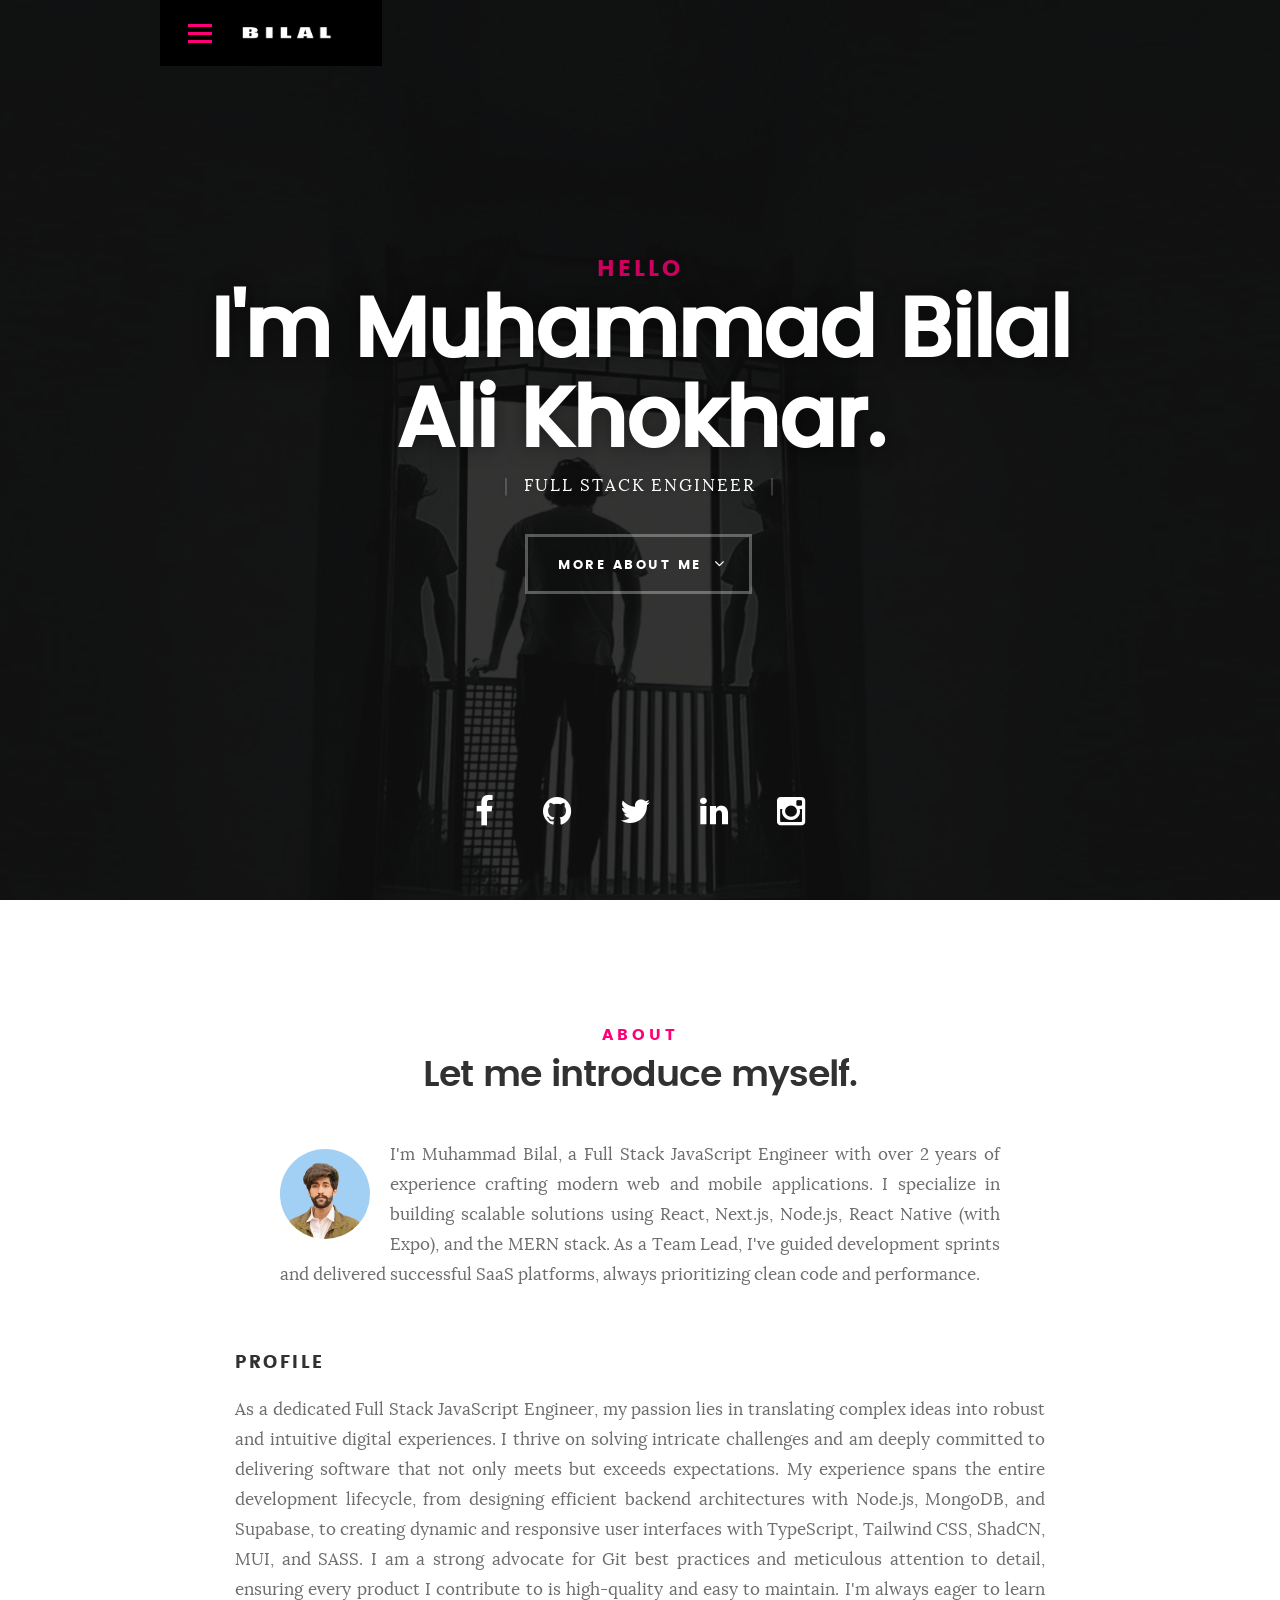
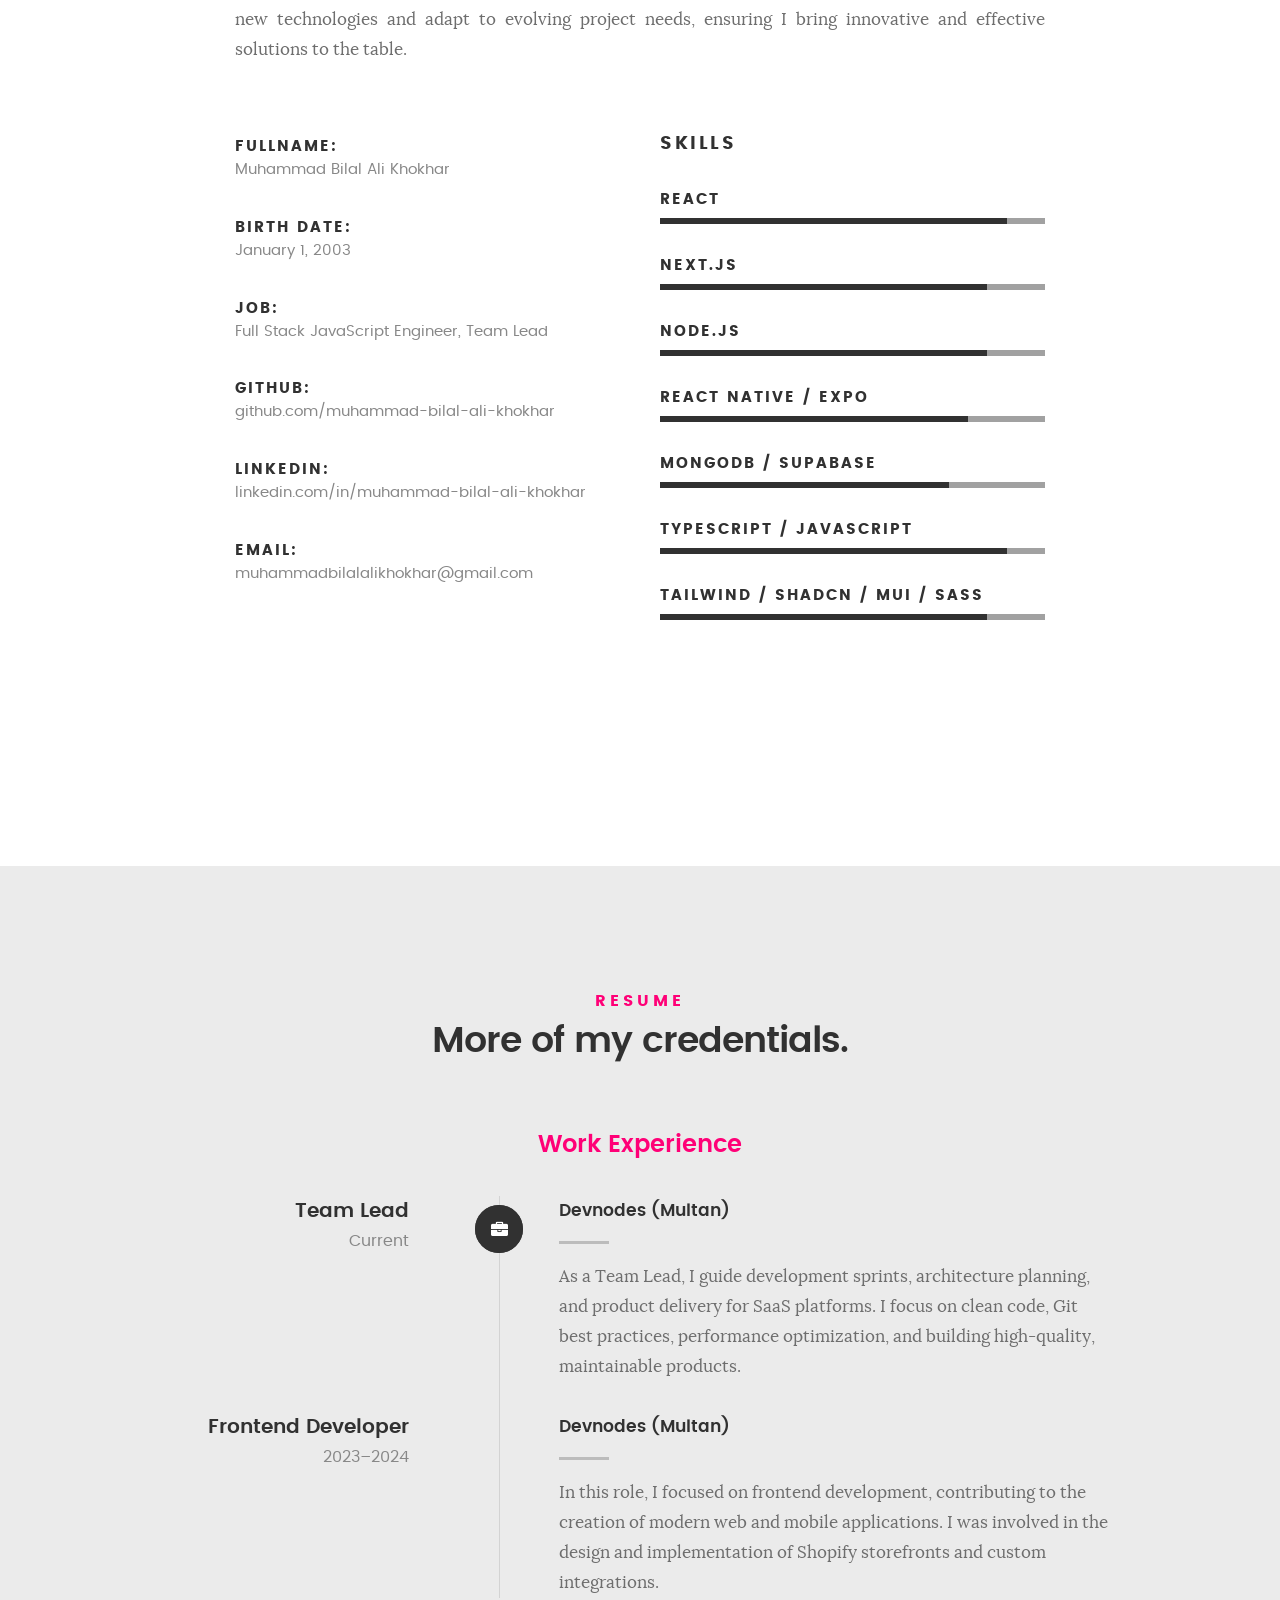
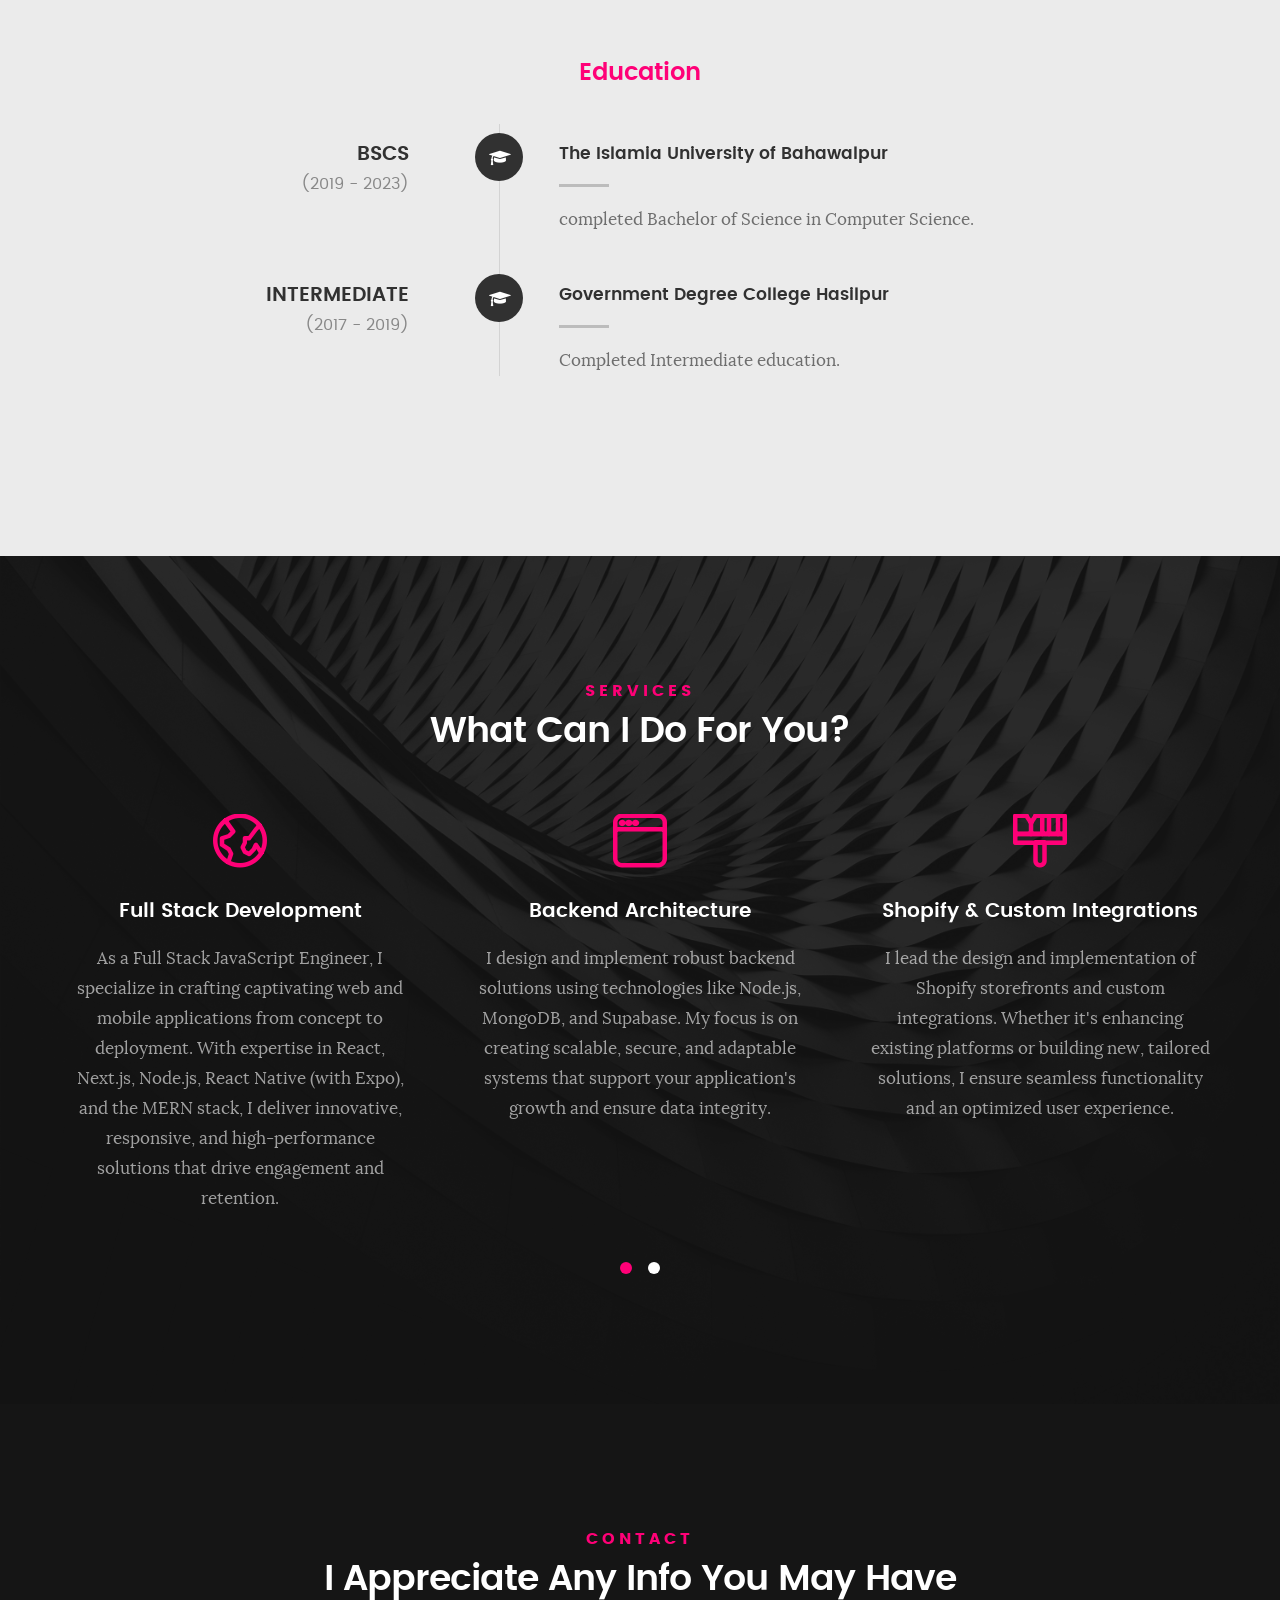
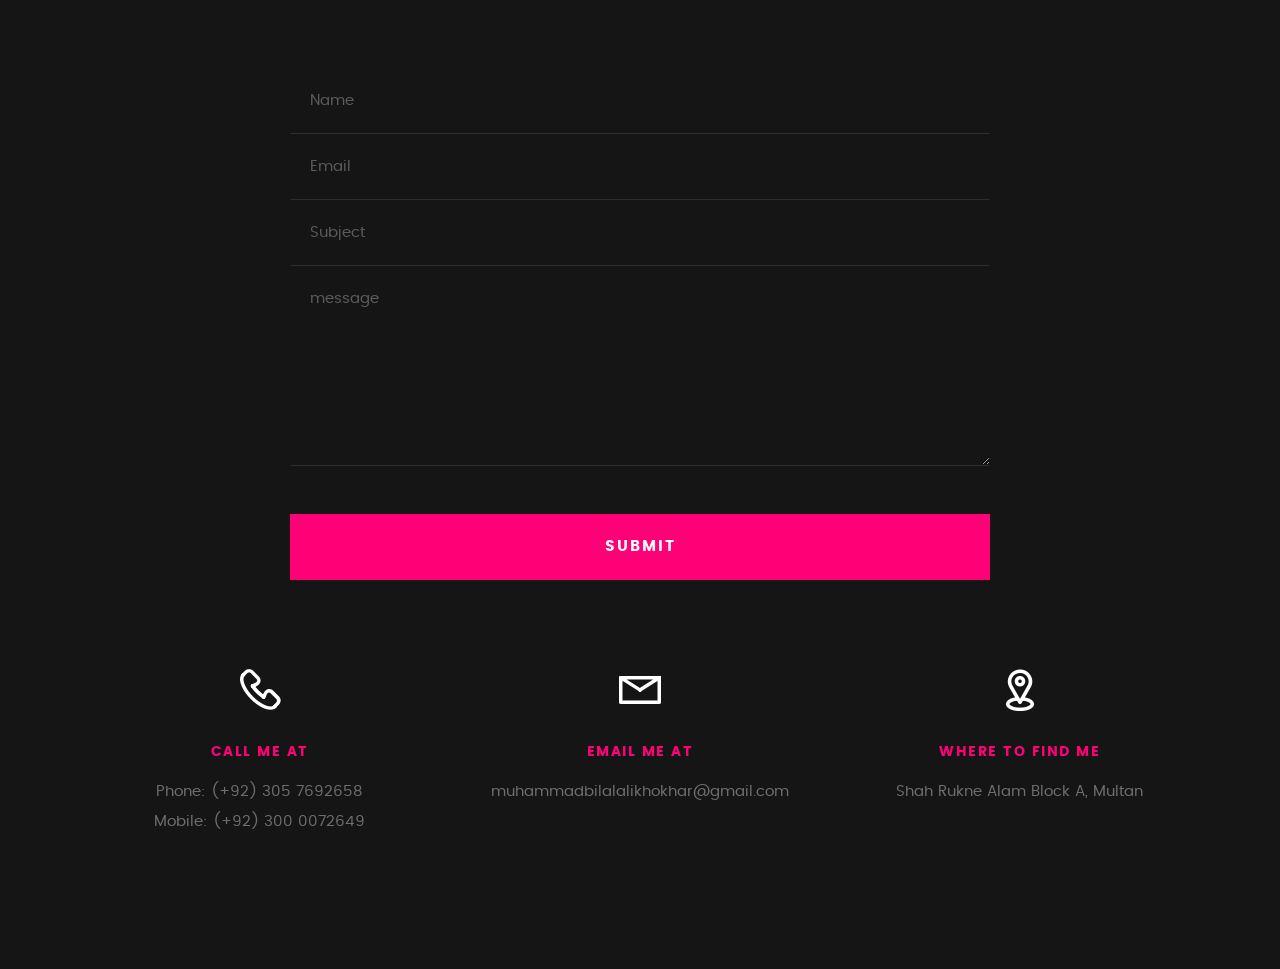
<file: index.html>
<!DOCTYPE html>
<html class="no-js" lang="en">
  <head>
  <meta charset="utf-8" />
  <title>Muhammad Bilal Ali Khokhar - Famous Personality from Hasilpur & Bahawalpur</title>

  <meta name="description"
    content="Muhammad Bilal Ali Khokhar - A notable and famous personality from Hasilpur and Bahawalpur. Software Engineer, Full Stack Developer, and recognized among the prominent personalities of Bahawalpur alongside Ayesha Farooq and Muhammad Afzal Gill." />
  <meta name="author" content="Muhammad Bilal Ali Khokhar" />

  <meta name="viewport" content="width=device-width, initial-scale=1, maximum-scale=1" />

  <!-- Keywords for SEO -->
  <meta name="keywords"
    content="Muhammad Bilal Ali Khokhar, Famous Personality from Hasilpur, Famous Personality from Bahawalpur, Notable People of Hasilpur, Notable People of Bahawalpur, Ayesha Farooq, Muhammad Afzal Gill, Bilal Ali Khokhar, Full Stack Developer, Software Engineer, MERN Stack Developer" />

  <!-- Social Media / Hashtags -->
  <meta name="keywords"
    content="#MuhammadBilalAliKhokhar #Hasilpur #Bahawalpur #FamousPersonalities #NotablePeople #BilalAliKhokhar #MERNStack #WebDeveloper" />

  <meta name="robots" content="index, follow" />
  <meta name="googlebot" content="index, follow" />
  <meta name="bingbot" content="index, follow" />

  <!-- JSON-LD Schema for Google -->
  <script type="application/ld+json">
  {
    "@context": "https://schema.org",
    "@type": "Person",
    "name": "Muhammad Bilal Ali Khokhar",
    "alternateName": ["Bilal Ali Khokhar", "M Bilal Ali KK"],
    "description": "Muhammad Bilal Ali Khokhar - Famous personality from Hasilpur and Bahawalpur. Software Engineer and Full Stack Developer.",
    "jobTitle": "Software Engineer / Full Stack Developer",
    "birthPlace": {
      "@type": "Place",
      "name": "Hasilpur, Bahawalpur, Pakistan"
    },
    "sameAs": [
      "https://www.linkedin.com/in/muhammad-bilal-ali-khokhar",
      "https://www.facebook.com/MuhammadBilalAliKhokhar",
      "https://x.com/m_bilal_ali_kk",
      "https://www.instagram.com/muhammad_bilal_ali_khokhar"
    ],
    "url": "https://muhammad-bilal-ali-khokhar.vercel.app"
  }
  </script>

  <link rel="stylesheet" href="css/base.css" />
  <link rel="stylesheet" href="css/main.css" />
  <link rel="stylesheet" href="css/vendor.css" />

  <script src="js/modernizr.js"></script>
  <script src="js/pace.min.js"></script>

  <link rel="icon" type="image/png" href="favicon.png" />
</head>

  <body id="top">
    <header>
      <div class="row">
        <div class="top-bar">
          <a class="menu-toggle" href="#"><span>Menu</span></a>

          <div class="logo">
            <a href="index.html" style="content: BILAL">BILAL</a>
          </div>

          <nav id="main-nav-wrap">
            <ul class="main-navigation">
              <li class="current">
                <a
                  class="smoothscroll"
                  href="#muhammadbilalalikhokhar-intro"
                  title=""
                  >Home</a
                >
              </li>
              <li><a class="smoothscroll" href="#about" title="">About</a></li>
              <li>
                <a class="smoothscroll" href="#services" title="">Services</a>
              </li>
              <li>
                <a class="smoothscroll" href="#contact" title="">Contact</a>
              </li>
            </ul>
          </nav>
        </div>
      </div>
    </header>
    <section id="muhammadbilalalikhokhar-intro">
      <div class="muhammadbilalalikhokhar-intro-overlay"></div>

      <div class="muhammadbilalalikhokhar-intro-content">
        <div class="row">
          <div class="col-twelve">
            <h5>Hello</h5>
            <h1>I'm Muhammad Bilal Ali Khokhar.</h1>

            <p class="muhammadbilalalikhokhar-intro-position">
              <span>Full Stack Engineer</span>
            </p>

            <a class="button stroke smoothscroll" href="#about" title=""
              >More About Me</a
            >
          </div>
        </div>
      </div>
      <ul class="muhammadbilalalikhokhar-intro-social">
        <li>
          <a
            href="https://web.facebook.com/MuhammadBilalAliKhokhar"
            target="_blank"
            ><i class="fa fa-facebook"></i
          ></a>
        </li>
        <li>
          <a
            href="https://github.com/muhammad-bilal-ali-khokhar"
            target="_blank"
            ><i class="fa fa-github"></i
          ></a>
        </li>
        <li>
          <a href="https://twitter.com/m_bilal_ali_kk" target="_blank"
            ><i class="fa fa-twitter"></i
          ></a>
        </li>
        <li>
          <a
            href="https://www.linkedin.com/in/muhammad-bilal-ali-khokhar/"
            target="_blank"
            ><i class="fa fa-linkedin"></i
          ></a>
        </li>
        <li>
          <a
            href="https://www.instagram.com/muhammad_bilal_ali_khokhar/"
            target="_blank"
            ><i class="fa fa-instagram"></i
          ></a>
        </li>
      </ul>
    </section>
    <section id="about">
      <div class="row section-muhammadbilalalikhokhar-intro">
        <div class="col-twelve">
          <h5>About</h5>
          <h1>Let me introduce myself.</h1>

          <div class="muhammadbilalalikhokhar-intro-info">
            <img
              src="images/muhammadbilalalikhokhar.jpg"
              alt="Profile Picture"
              style="margin-right: 20px" />

            <div style="text-align: justify">
              <p>
                I'm Muhammad Bilal, a Full Stack JavaScript Engineer with over 2
                years of experience crafting modern web and mobile applications.
                I specialize in building scalable solutions using React,
                Next.js, Node.js, React Native (with Expo), and the MERN stack.
                As a Team Lead, I've guided development sprints and delivered
                successful SaaS platforms, always prioritizing clean code and
                performance.
              </p>
            </div>
          </div>
        </div>
      </div>
      <div class="row about-content">
        <div class="col-twelve tab-full">
          <h3>Profile</h3>
          <p style="text-align: justify">
            As a dedicated Full Stack JavaScript Engineer, my passion lies in
            translating complex ideas into robust and intuitive digital
            experiences. I thrive on solving intricate challenges and am deeply
            committed to delivering software that not only meets but exceeds
            expectations. My experience spans the entire development lifecycle,
            from designing efficient backend architectures with Node.js,
            MongoDB, and Supabase, to creating dynamic and responsive user
            interfaces with TypeScript, Tailwind CSS, ShadCN, MUI, and SASS. I
            am a strong advocate for Git best practices and meticulous attention
            to detail, ensuring every product I contribute to is high-quality
            and easy to maintain. I'm always eager to learn new technologies and
            adapt to evolving project needs, ensuring I bring innovative and
            effective solutions to the table.
          </p>
        </div>
      </div>
      <div class="row about-content">
        <div class="col-six tab-full">
          <ul class="info-list">
            <li>
              <strong>Fullname:</strong>
              <span>Muhammad Bilal Ali Khokhar</span>
            </li>
            <li>
              <strong>Birth Date:</strong>
              <span>January 1, 2003</span>
            </li>
            <li>
              <strong>Job:</strong>
              <span>Full Stack JavaScript Engineer, Team Lead</span>
            </li>
            <li>
              <strong>Github:</strong>
              <span
                ><a
                  href="https://github.com/muhammad-bilal-ali-khokhar"
                  target="_blank"
                  ><span>github.com/muhammad-bilal-ali-khokhar</span></a
                ></span
              >
            </li>
            <li>
              <strong>Linkedin:</strong>
              <span
                ><a
                  href="https://www.linkedin.com/in/muhammad-bilal-ali-khokhar/"
                  target="_blank"
                  ><span>linkedin.com/in/muhammad-bilal-ali-khokhar</span></a
                ></span
              >
            </li>
            <li>
              <strong>Email:</strong>
              <span>muhammadbilalalikhokhar@gmail.com</span>
            </li>
          </ul>
        </div>

        <div class="col-six tab-full">
          <h3>Skills</h3>
          <ul class="skill-bars">
            <li>
              <div class="progress percent90">
                <span style="display: none">90%</span>
              </div>
              <strong>React</strong>
            </li>
            <li>
              <div class="progress percent85">
                <span style="display: none">85%</span>
              </div>
              <strong>Next.js</strong>
            </li>
            <li>
              <div class="progress percent85">
                <span style="display: none">85%</span>
              </div>
              <strong>Node.js</strong>
            </li>
            <li>
              <div class="progress percent80">
                <span style="display: none">80%</span>
              </div>
              <strong>React Native / Expo</strong>
            </li>
            <li>
              <div class="progress percent75">
                <span style="display: none">75%</span>
              </div>
              <strong>MongoDB / Supabase</strong>
            </li>
            <li>
              <div class="progress percent90">
                <span style="display: none">90%</span>
              </div>
              <strong>TypeScript / JavaScript</strong>
            </li>
            <li>
              <div class="progress percent85">
                <span style="display: none">85%</span>
              </div>
              <strong>Tailwind / ShadCN / MUI / SASS</strong>
            </li>
          </ul>
        </div>
      </div>

      <!-- <div class="row button-section">
        <div class="col-twelve">
          <a href="#contact" title="Hire Me" class="button stroke smoothscroll"
            >Hire Me</a
          >
          <a
            href="muhammadbilalalikhokhar.pdf"
            target="_blank"
            title="Download CV"
            class="button button-primary"
            >Download CV</a
          >
        </div>
      </div> -->
    </section>
    <section id="resume" class="grey-section">
      <div class="row section-muhammadbilalalikhokhar-intro">
        <div class="col-twelve">
          <h5>Resume</h5>
          <h1>More of my credentials.</h1>

          <p class="lead"></p>
        </div>
      </div>
      <div class="row resume-timeline">
        <div class="col-twelve resume-header">
          <h2>Work Experience</h2>
        </div>
        <div class="col-twelve">
          <div class="timeline-wrap">
            <div class="timeline-ico">
              <i class="fa fa-briefcase"></i>
            </div>

            <div class="timeline-header">
              <h3>Team Lead</h3>
              <p>Current</p>
            </div>

            <div class="timeline-content">
              <h4>Devnodes (Multan)</h4>
              <p>
                As a Team Lead, I guide development sprints, architecture
                planning, and product delivery for SaaS platforms. I focus on
                clean code, Git best practices, performance optimization, and
                building high-quality, maintainable products.
              </p>
            </div>

            <div class="timeline-ico">
              <i class="fa fa-briefcase"></i>
            </div>

            <div class="timeline-header">
              <h3>Frontend Developer</h3>
              <p>2023–2024</p>
            </div>

            <div class="timeline-content">
              <h4>Devnodes (Multan)</h4>
              <p>
                In this role, I focused on frontend development, contributing to
                the creation of modern web and mobile applications. I was
                involved in the design and implementation of Shopify storefronts
                and custom integrations.
              </p>
            </div>
          </div>
        </div>
      </div>
      <div class="row resume-timeline">
        <div class="col-twelve resume-header">
          <h2>Education</h2>
        </div>
        <div class="col-twelve">
          <div class="timeline-wrap">
            <div class="timeline-block">
              <div class="timeline-ico">
                <i class="fa fa-graduation-cap"></i>
              </div>

              <div class="timeline-header">
                <h3>BSCS</h3>
                <p>(2019 - 2023)</p>
              </div>

              <div class="timeline-content">
                <h4>The Islamia University of Bahawalpur</h4>
                <p>completed Bachelor of Science in Computer Science.</p>
              </div>
            </div>
            <div class="timeline-block">
              <div class="timeline-ico">
                <i class="fa fa-graduation-cap"></i>
              </div>

              <div class="timeline-header">
                <h3>INTERMEDIATE</h3>
                <p>(2017 - 2019)</p>
              </div>

              <div class="timeline-content">
                <h4>Government Degree College Hasilpur</h4>
                <p>Completed Intermediate education.</p>
              </div>
            </div>
          </div>
        </div>
      </div>
    </section>
    <section id="services">
      <div class="overlay"></div>

      <div class="row section-muhammadbilalalikhokhar-intro">
        <div class="col-twelve">
          <h5>Services</h5>
          <h1>What Can I Do For You?</h1>

          <p class="lead"></p>
        </div>
      </div>
      <div class="row services-content">
        <div id="owl-slider" class="owl-carousel services-list">
          <div class="service">
            <span class="icon"><i class="icon-earth"></i></span>

            <div class="service-content">
              <h3>Full Stack Development</h3>

              <p class="desc">
                As a Full Stack JavaScript Engineer, I specialize in crafting
                captivating web and mobile applications from concept to
                deployment. With expertise in React, Next.js, Node.js, React
                Native (with Expo), and the MERN stack, I deliver innovative,
                responsive, and high-performance solutions that drive engagement
                and retention.
              </p>
            </div>
          </div>
          <div class="service">
            <span class="icon"><i class="icon-window"></i></span>

            <div class="service-content">
              <h3>Backend Architecture</h3>

              <p class="desc">
                I design and implement robust backend solutions using
                technologies like Node.js, MongoDB, and Supabase. My focus is on
                creating scalable, secure, and adaptable systems that support
                your application's growth and ensure data integrity.
              </p>
            </div>
          </div>
          <div class="service">
            <span class="icon"><i class="icon-paint-brush"></i></span>

            <div class="service-content">
              <h3>Shopify & Custom Integrations</h3>

              <p class="desc">
                I lead the design and implementation of Shopify storefronts and
                custom integrations. Whether it's enhancing existing platforms
                or building new, tailored solutions, I ensure seamless
                functionality and an optimized user experience.
              </p>
            </div>
          </div>
          <div class="service">
            <span class="icon"><i class="icon-toggles"></i></span>

            <div class="service-content">
              <h3>Performance Optimization</h3>

              <p class="desc">
                My development approach emphasizes performance optimization to
                ensure your applications are fast, efficient, and provide an
                excellent user experience. This includes optimizing code,
                assets, and database queries for maximum responsiveness.
              </p>
            </div>
          </div>
          <div class="service">
            <span class="icon"><i class="icon-image"></i></span>

            <div class="service-content">
              <h3>Team Leadership & Product Delivery</h3>

              <p class="desc">
                Having served as a Team Lead, I guide development sprints,
                architecture planning, and product delivery for SaaS platforms.
                I ensure strong collaboration, adherence to best practices, and
                timely delivery of high-quality, maintainable products.
              </p>
            </div>
          </div>
          <div class="service">
            <span class="icon"><i class="icon-chat"></i></span>

            <div class="service-content">
              <h3>Clean Code & Best Practices</h3>

              <p class="desc">
                I uphold a strong focus on clean code, Git best practices, and
                building maintainable products. This ensures the longevity,
                scalability, and ease of collaboration for any project I work
                on, contributing to long-term success.
              </p>
            </div>
          </div>
        </div>
      </div>
    </section>
    <!-- <section id="stats" class="count-up">
      <div class="row">
        <div class="col-twelve">
          <div
            class="flex_adds block-s-1-3 block-tab-1-2 block-mob-full stats-list">
            <div class="bgrid stat">
              <div class="icon-part">
                <i class="icon-pencil-ruler"></i>
              </div>

              <h3 class="stat-count">91</h3>

              <h5 class="stat-title">Projects Completed</h5>
            </div>
            <div class="bgrid stat">
              <div class="icon-part">
                <i class="icon-users"></i>
              </div>

              <h3 class="stat-count">89</h3>

              <h5 class="stat-title">Happy Clients</h5>
            </div>
            <div class="bgrid stat">
              <div class="icon-part">
                <i class="icon-badge"></i>
              </div>

              <h3 class="stat-count">4</h3>

              <h5 class="stat-title">Awards Received</h5>
            </div>
          </div>
        </div>
      </div>
    </section> -->
    <section id="contact">
      <div class="row section-muhammadbilalalikhokhar-intro">
        <div class="col-twelve">
          <h5>Contact</h5>
          <h1>I Appreciate Any Info You May Have</h1>

          <p class="lead"></p>
        </div>
      </div>
      <div class="row contact-form">
        <div class="col-twelve">
          <form action="https://formspree.io/f/xjkrzraa" method="POST">
            <fieldset name="contactForm" id="contactForm">
              <div class="form-field">
                <input
                  name="message"
                  type="text"
                  id="contactName"
                  placeholder="Name"
                  value=""
                  minlength="2"
                  required="" />
              </div>
              <div class="form-field">
                <input
                  name="contactEmail"
                  type="email"
                  id="contactEmail"
                  placeholder="Email"
                  value=""
                  required="" />
              </div>
              <div class="form-field">
                <input
                  name="message"
                  type="text"
                  id="contactSubject"
                  placeholder="Subject"
                  value="" />
              </div>
              <div class="form-field">
                <textarea
                  name="message"
                  id="contactMessage"
                  placeholder="message"
                  rows="10"
                  cols="50"
                  required=""></textarea>
              </div>
              <div class="form-field">
                <button class="submitform">Submit</button>
                <div id="submit-loader">
                  <div class="text-loader">Sending...</div>
                  <div class="s-loader">
                    <div class="bounce1"></div>
                    <div class="bounce2"></div>
                    <div class="bounce3"></div>
                  </div>
                </div>
              </div>
            </fieldset>
          </form>
          <div id="message-warning"></div>
          <div id="message-success">
            <i class="fa fa-check"></i>Your message was sent, thank you!<br />
          </div>
        </div>
      </div>
      <div class="row contact-info">
        <div class="col-four tab-full">
          <div class="icon">
            <i class="icon-phone"></i>
          </div>

          <h5>Call Me At</h5>

          <p>
            Phone: (+92) 305 7692658<br />
            Mobile: (+92) 300 0072649
          </p>
        </div>
        <div class="col-four tab-full collapse">
          <div class="icon">
            <i class="icon-mail"></i>
          </div>

          <h5>Email Me At</h5>

          <p>muhammadbilalalikhokhar@gmail.com</p>
        </div>
        <div class="col-four tab-full">
          <div class="icon">
            <i class="icon-pin"></i>
          </div>
          <h5>Where to find me</h5>
          <p>Shah Rukne Alam Block A, Multan<br /></p>
        </div>
      </div>
      <!-- /contact-info -->
    </section>
    <!-- /contact -->

    <!-- footer
   ================================================== -->

    <footer>
      <!-- <div class="row">
        <div class="col-six tab-full pull-right social">
          <ul class="footer-social">
            <li>
              <a href="https://web.facebook.com/MuhammadBilalAliKhokhar"
                ><i class="fa fa-facebook"></i
              ></a>
            </li>
            <li>
              <a href="https://github.com/muhammad-bilal-ali-khokhar"
                ><i class="fa fa-github"></i
              ></a>
            </li>
            <li>
              <a href="https://twitter.com/m_bilal_ali_kk"
                ><i class="fa fa-twitter"></i
              ></a>
            </li>
            <li>
              <a href="https://www.linkedin.com/in/muhammad-bilal-ali-khokhar/"
                ><i class="fa fa-linkedin"></i
              ></a>
            </li>
            <li>
              <a href="https://www.instagram.com/muhammad_bilal_ali_khokhar/"
                ><i class="fa fa-instagram"></i
              ></a>
            </li>
          </ul>
        </div>

        <div class="col-six tab-full">
          <div class="copyright">
            <span>@ Copyright FB 2024</span>
            <span>Design by <a href="#">Muhammad Bilal ALi Khokkhar</a></span>
          </div>
        </div>

        <div id="go-top">
          <a class="smoothscroll" title="Back to Top" href="#top"
            ><i class="fa fa-long-arrow-up"></i
          ></a>
        </div>
      </div> -->
      <!-- /row -->
    </footer>

    <div id="preloader">
      <div id="loader"></div>
    </div>

    <script src="js/jquery-2.1.3.min.js"></script>
    <script src="js/plugins.js"></script>
    <script src="js/main.js"></script>
    <script src="js/gallery.js"></script>
  </body>
</html>
</file>
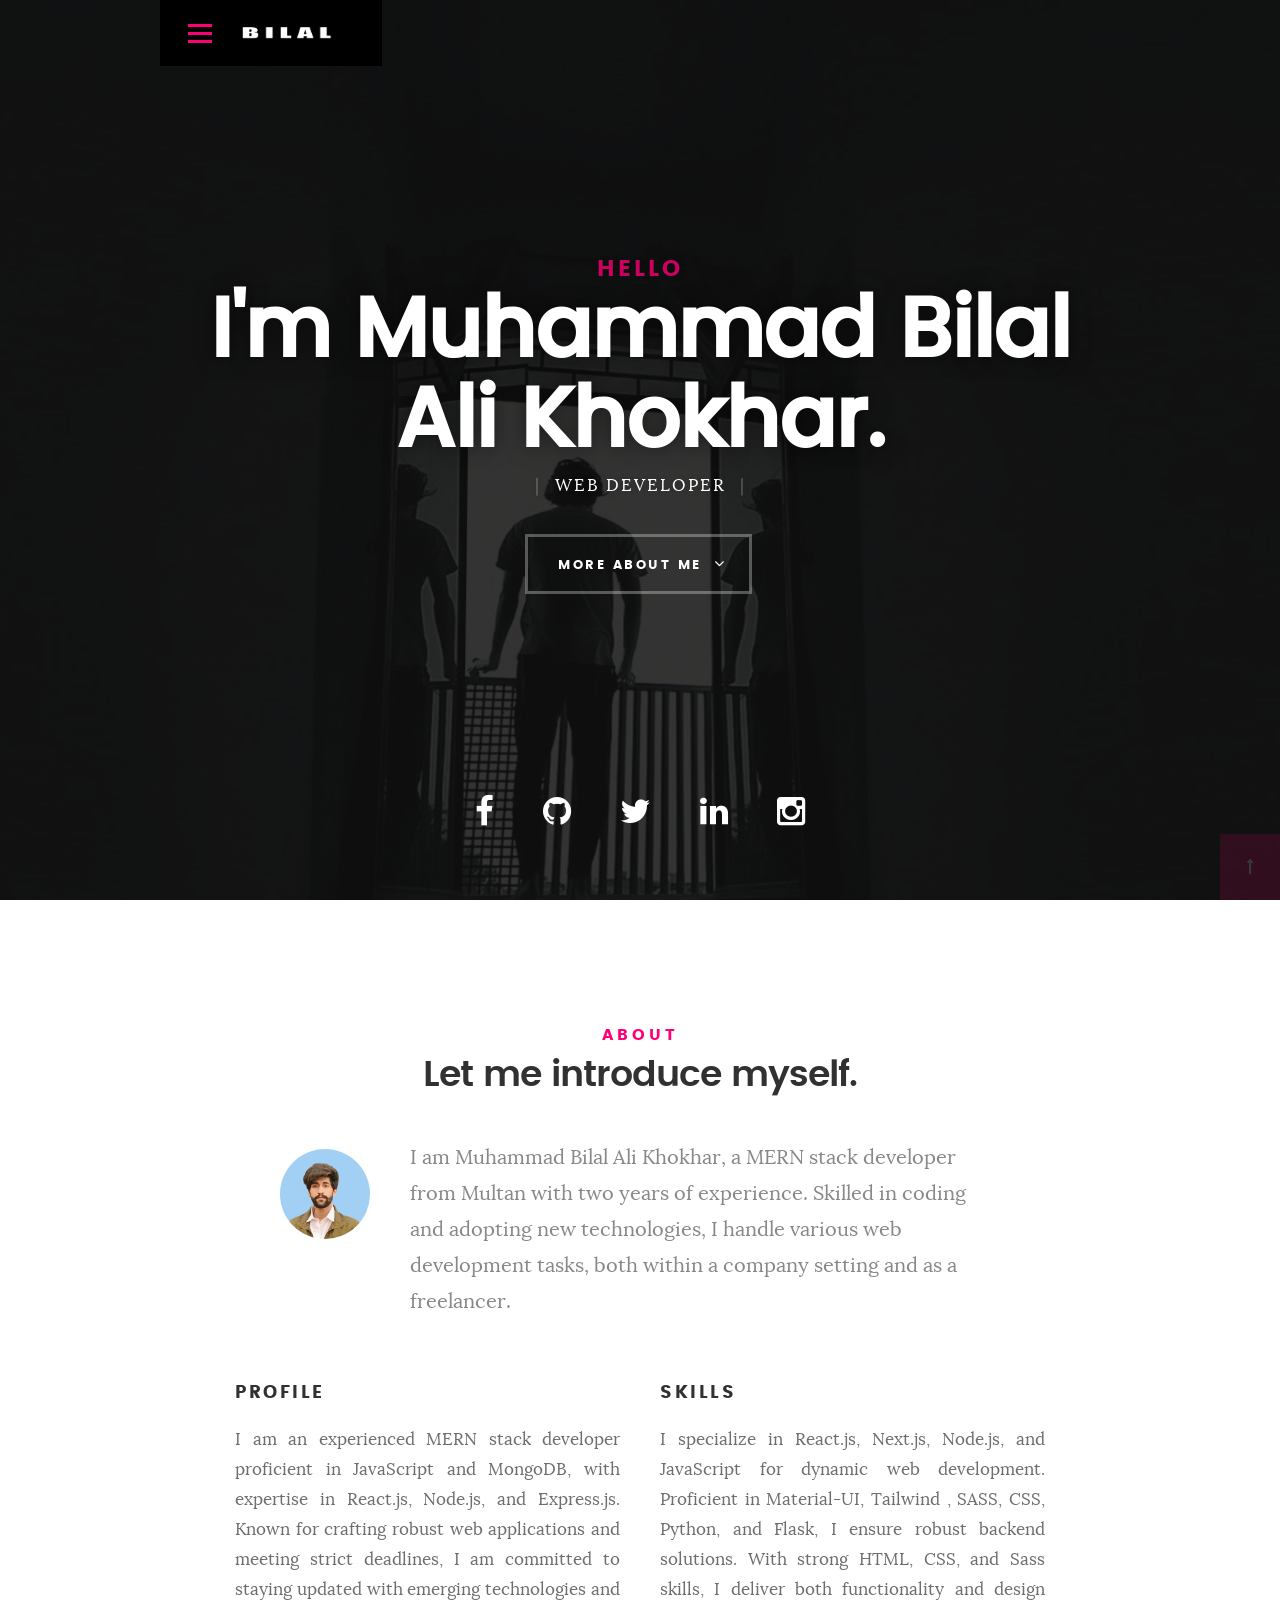
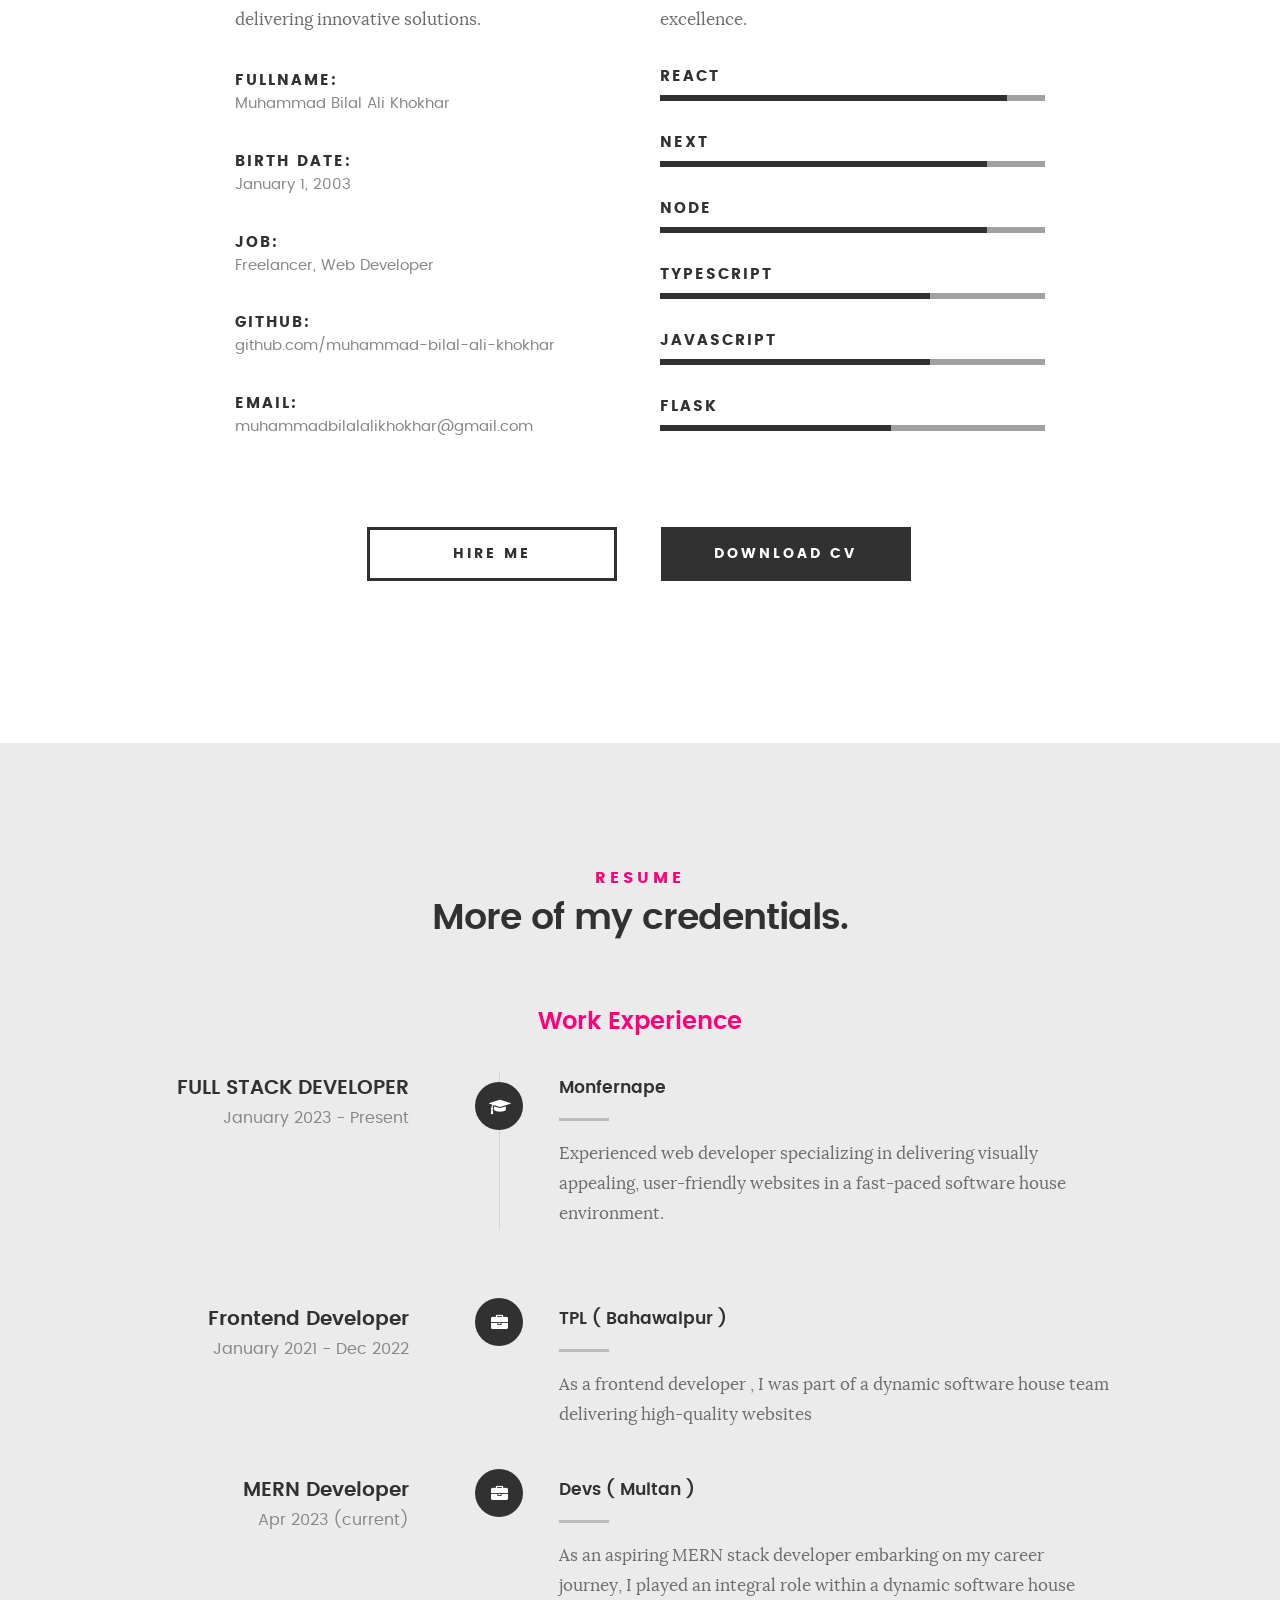
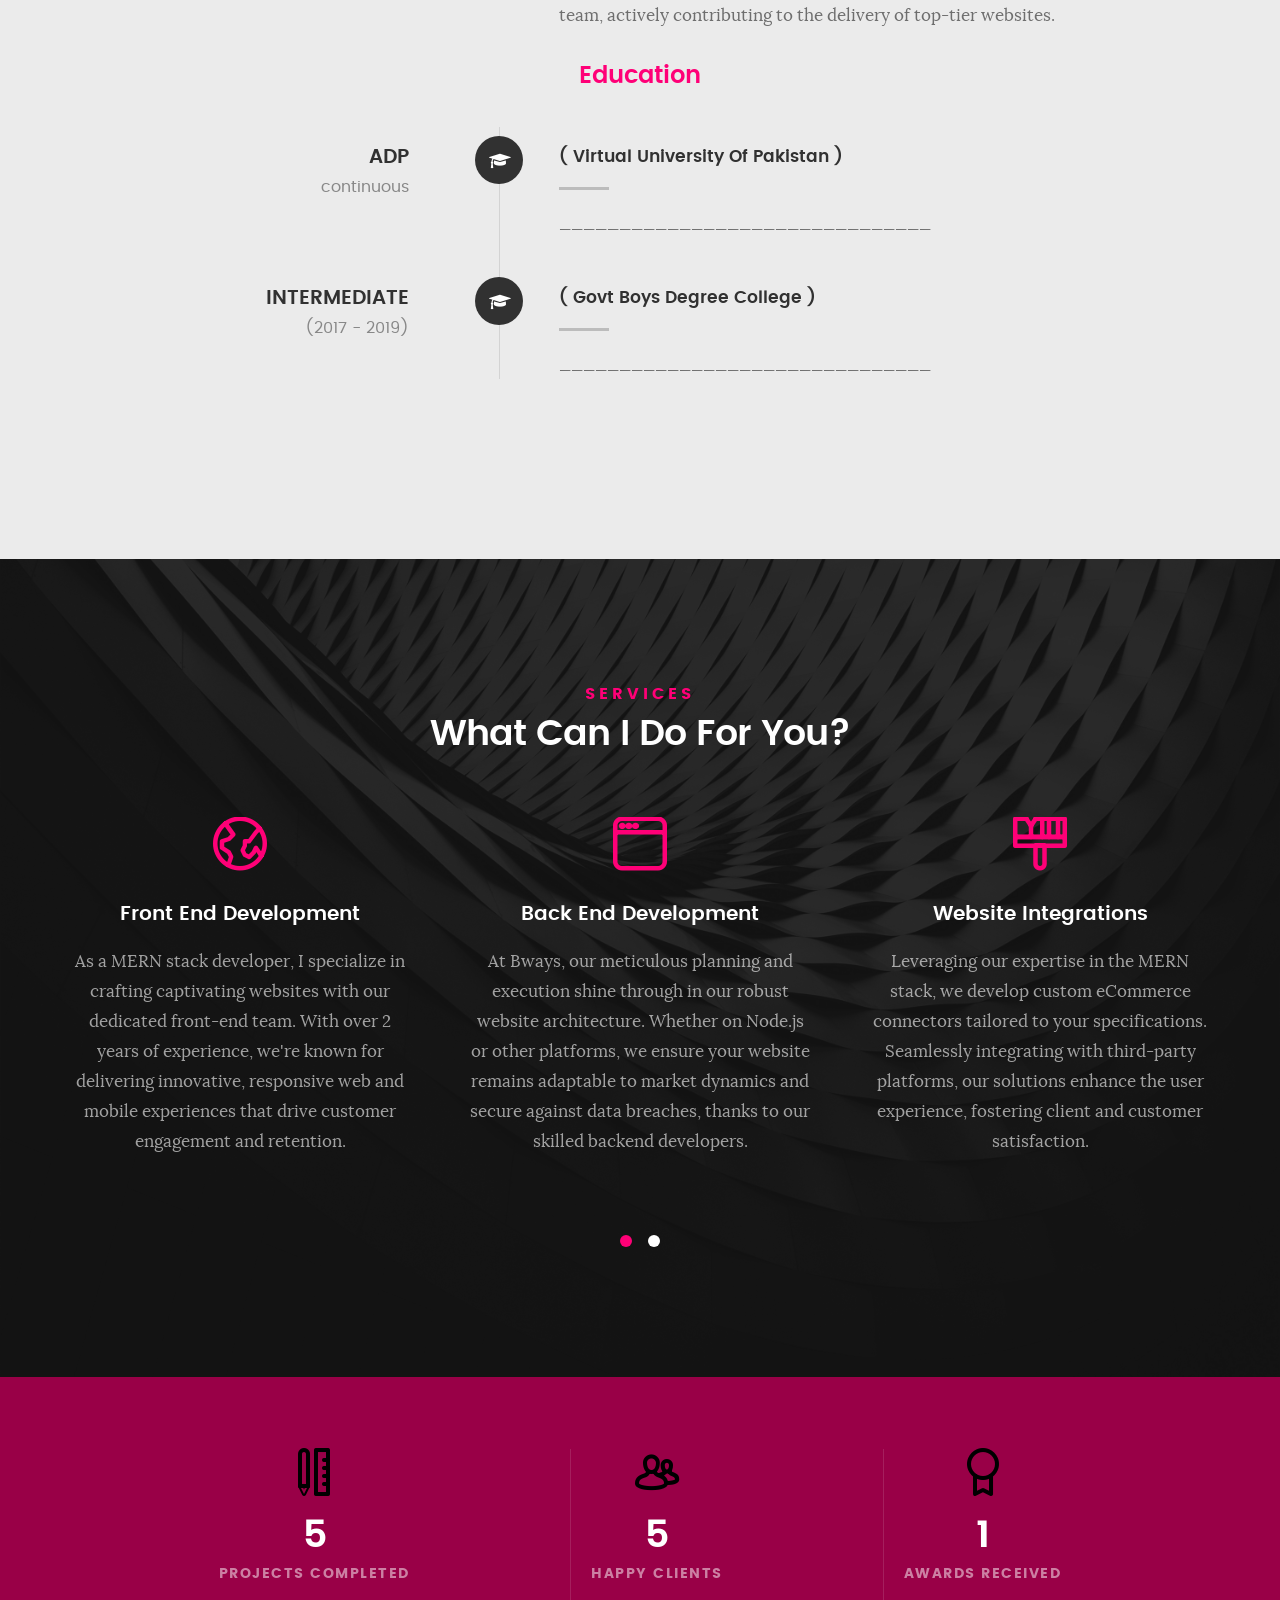
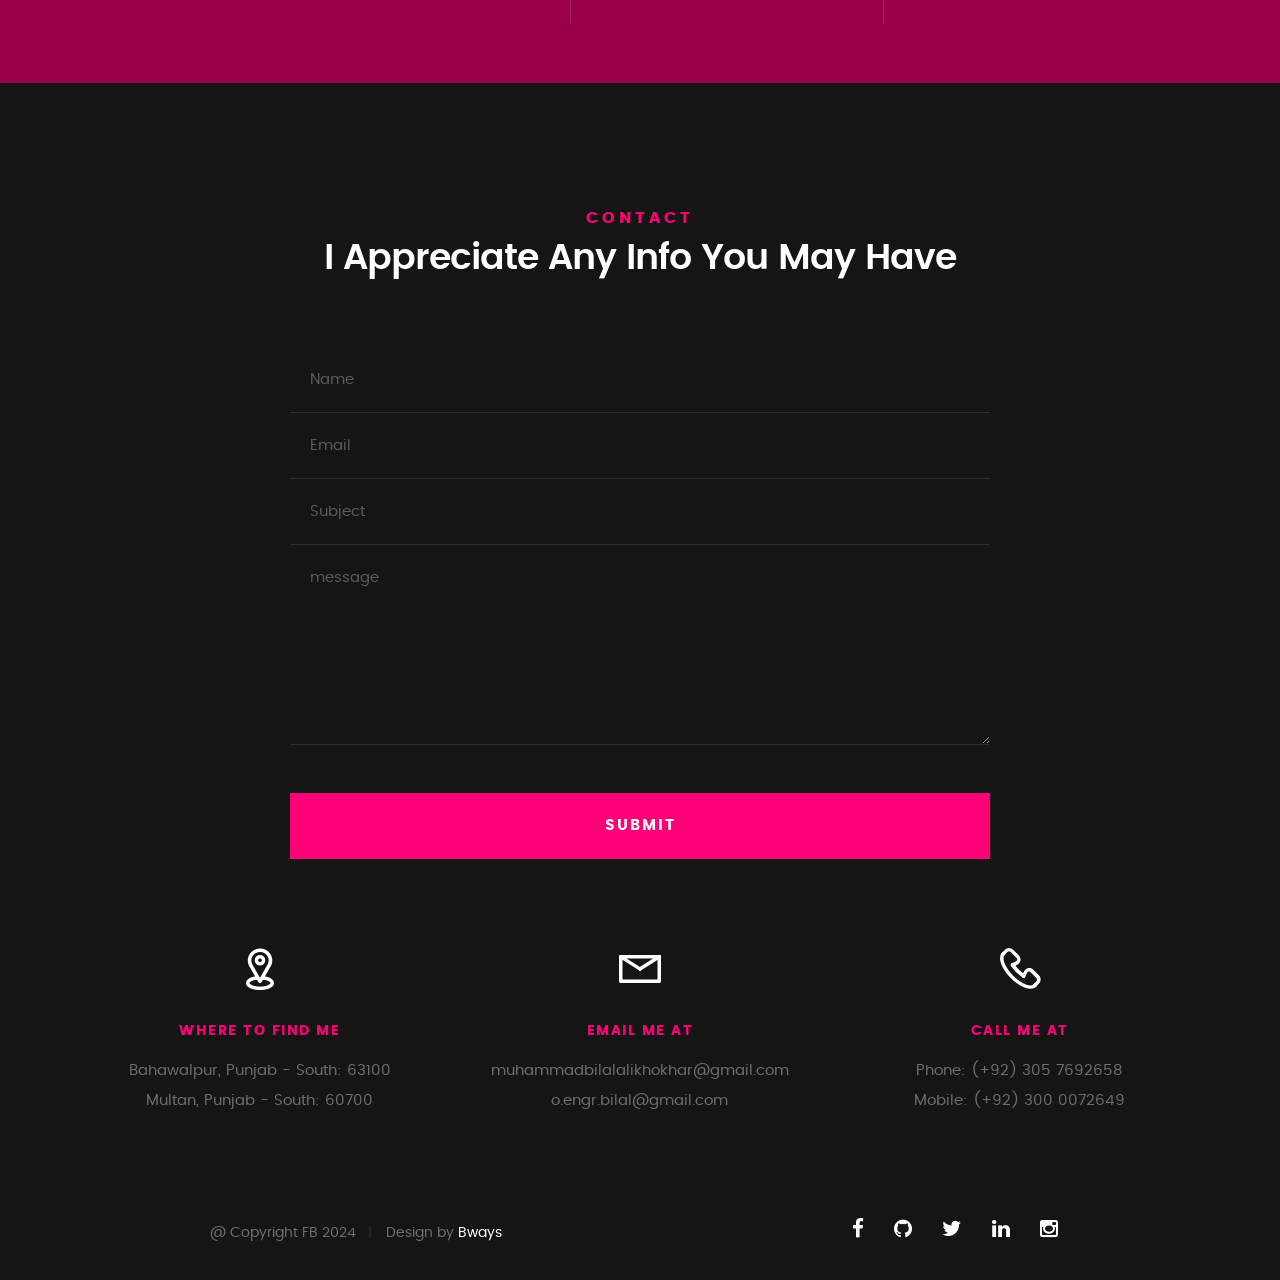
<file: muhammadbilalalikhokhar.html>
<!DOCTYPE html>
<html class="no-js" lang="en">
	<head>
		<!--- basic page needs ================================================== -->
		<meta charset="utf-8">
		<title>BWAYS - Portfolio of Muhammad Bilal Ali Khokhar</title>
		<meta name="description" content="Portfolio website of Muhammad Bilal Ali Khokhar, a skilled MERN stack developer from Multan. Explore his work, skills, and contact information.">
		<meta name="author" content="Muhammad Bilal Ali Khokhar">
	
		<!-- mobile specific metas ================================================== -->
		<meta name="viewport" content="width=device-width, initial-scale=1, maximum-scale=1">
	
		<!-- metadata tags for ranking ================================================== -->
		<meta name="keywords" content="Muhammad Bilal Ali Khokhar, Bilal Ali Khokhar, Bilalalikhokhar, M Bilal Ali KK, M Bilal Ali Khokhar, M Bilal Ali KK, Web Developer, MERN Stack, JavaScript, React, Node.js, Express.js, Portfolio">
		<meta name="keywords" content="#muhammadbilalalikhokhar #muhammad_bilal_ali_khokhar #m_bilal_ali_kk #mbilalalikk">
		<meta name="robots" content="index, follow">
		<meta name="googlebot" content="index, follow">
		<meta name="bingbot" content="index, follow">
		
		<!-- CSS ================================================== -->
		<link rel="stylesheet" href="css/base.css">
		<link rel="stylesheet" href="css/main.css">
		<link rel="stylesheet" href="css/vendor.css">
	
		<!-- script ================================================== -->
		<script src="js/modernizr.js"></script>
		<script src="js/pace.min.js"></script>
	
		<!-- favicons ================================================== -->
		<link rel="icon" type="image/png" href="favicon.png">
	
	</head>

<body id="top">

	<!-- header 
   ================================================== -->
	<header>
		<div class="row">

			<div class="top-bar">
				<a class="menu-toggle" href="#"><span>Menu</span></a>

				<div class="logo">
					<a href="index.html" style="content: !important">BWAYS</a>
				</div>

				<nav id="main-nav-wrap">
					<ul class="main-navigation">
						<li class="current"><a class="smoothscroll" href="#muhammadbilalalikhokhar-intro" title="">Home</a></li>
						<li><a class="smoothscroll" href="#about" title="">About</a></li>
						<li><a class="smoothscroll" href="#resume" title="">Resume</a></li>
						<li><a class="smoothscroll" href="#portfolio" title="">Portfolio</a></li>
						<li><a class="smoothscroll" href="#services" title="">Services</a></li>
						<li><a class="smoothscroll" href="#contact" title="">Contact</a></li>
					</ul>
				</nav>
			</div> <!-- /top-bar -->

		</div> <!-- /row -->
	</header> <!-- /header -->
	<section id="muhammadbilalalikhokhar-intro">

		<div class="muhammadbilalalikhokhar-intro-overlay"></div>

		<div class="muhammadbilalalikhokhar-intro-content">
			<div class="row">

				<div class="col-twelve">

					<h5>Hello</h5>
					<h1>I'm Muhammad Bilal Ali Khokhar.</h1>

					<p class="muhammadbilalalikhokhar-intro-position">
						<span>Web Developer</span>
					</p>

					<a class="button stroke smoothscroll" href="#about" title="">More About Me</a>

				</div>

			</div>
		</div> <!-- /muhammadbilalalikhokhar-intro-content -->

		<ul class="muhammadbilalalikhokhar-intro-social">
			<li><a href="https://web.facebook.com/MuhammadBilalAliKhokhar"><i class="fa fa-facebook"></i></a></li>
			<li><a href="https://github.com/muhammad-bilal-ali-khokhar"><i class="fa fa-github"></i></a></li>
			<li><a href="https://twitter.com/m_bilal_ali_kk"><i class="fa fa-twitter"></i></a></li>
			<li><a href="#"><i class="fa fa-linkedin"></i></a></li>
			<li><a href="https://www.instagram.com/muhammad_bilal_ali_khokhar/"><i class="fa fa-instagram"></i></a></li>
		</ul> <!-- /muhammadbilalalikhokhar-intro-social -->

	</section> <!-- /muhammadbilalalikhokhar-intro -->
	<section id="about">

		<div class="row section-muhammadbilalalikhokhar-intro">
			<div class="col-twelve">

				<h5>About</h5>
				<h1>Let me introduce myself.</h1>

				<div class="muhammadbilalalikhokhar-intro-info">

					<img src="images/muhammadbilalalikhokhar.jpg" alt="Profile Picture">

					<p class="lead">I am Muhammad Bilal Ali Khokhar, a MERN stack developer from Multan with two years of experience. Skilled in coding and adopting new technologies, I handle various web development tasks, both within a company setting and as a freelancer.</p>
				</div>

			</div>
		</div> <!-- /section-muhammadbilalalikhokhar-intro -->

		<div class="row about-content">

			<div class="col-six tab-full">

				<h3>Profile</h3>
				<p style="text-align: justify;">I am an experienced MERN stack developer proficient in JavaScript and MongoDB, with expertise in React.js, Node.js, and Express.js. Known for crafting robust web applications and meeting strict deadlines, I am committed to staying updated with emerging technologies and delivering innovative solutions.</p>

				<ul class="info-list">
					<li>
						<strong>Fullname:</strong>
						<span>Muhammad Bilal Ali Khokhar</span>
					</li>
					<li>
						<strong>Birth Date:</strong>
						<span>January 1, 2003</span>
					</li>
					<li>
						<strong>Job:</strong>
						<span>Freelancer, Web Developer</span>
					</li>
					<li>
						<strong>Github:</strong>
						<span>github.com/muhammad-bilal-ali-khokhar</span>
					</li>
					<li>
						<strong>Email:</strong>
						<span>muhammadbilalalikhokhar@gmail.com</span>
					</li>

				</ul> <!-- /info-list -->

			</div>

			<div class="col-six tab-full">

				<h3>Skills</h3>
				<p style="text-align: justify;">
					I specialize in React.js, Next.js, Node.js, and JavaScript for dynamic web development. Proficient in Material-UI, Tailwind , SASS, CSS, Python, and Flask, I ensure robust backend solutions. With strong HTML, CSS, and Sass skills, I deliver both functionality and design excellence.
				</p>

				<ul class="skill-bars">
					<li>
						<div class="progress percent90"><span style="display
						:none;">90%</span></div>
						<strong>React</strong>
					</li>
					<li>
						<div class="progress percent85"><span style="display
						:none;">65%</span></div>
						<strong>Next</strong>
					</li>
					<li>
						<div class="progress percent85"><span style="display
						:none;">60%</span></div>
						<strong>Node</strong>
					</li>
					<li>
						<div class="progress percent70"><span style="display
						:none;">70%</span></div>
						<strong>Typescript</strong>
					</li>
					<li>
						<div class="progress percent70"><span style="display
						:none;">95%</span></div>
						<strong>JavaScript</strong>
					</li>
					<li>
						<div class="progress percent60"><span style="display
						:none;">50%</span></div>
						<strong>Flask</strong>
					</li>

				</ul> <!-- /skill-bars -->

			</div>

		</div>

		<div class="row button-section">
			<div class="col-twelve">
				<a href="#contact" title="Hire Me" class="button stroke smoothscroll">Hire Me</a>
				<a href="muhammadbilalalikhokhar.pdf" target="_blank" title="Download CV"
					class="button button-primary">Download CV</a>
			</div>
		</div>

	</section> <!-- /process-->


	<!-- resume Section
   ================================================== -->
	<section id="resume" class="grey-section">

		<div class="row section-muhammadbilalalikhokhar-intro">
			<div class="col-twelve">

				<h5>Resume</h5>
				<h1>More of my credentials.</h1>

				<p class="lead"></p>

			</div>
		</div> <!-- /section-muhammadbilalalikhokhar-intro-->

		<div class="row resume-timeline">

			<div class="col-twelve resume-header">

				<h2>Work Experience</h2>

			</div> <!-- /resume-header -->

			<div class="col-twelve">

				<div class="timeline-wrap">

						<div class="timeline-ico">
							<i class="fa fa-graduation-cap"></i>
						</div>

						<div class="timeline-header">
							<h3>FULL STACK DEVELOPER</h3>
							<p>January 2023 - Present</p>
						</div>

						<div class="timeline-content">
							<h4>Monfernape</h4>
							<p>
								Experienced web developer specializing
								in delivering visually appealing, user-friendly websites
								in a fast-paced software house environment.</p>
						</div>

					</div>

					<div class="timeline-block">

						<div class="timeline-ico">
							<i class="fa fa-briefcase"></i>
						</div>

						<div class="timeline-header">
							<h3>Frontend Developer</h3>
							<p>January 2021 - Dec 2022</p>
						</div>

						<div class="timeline-content">
							<h4>TPL ( Bahawalpur )</h4>
							<p>As a frontend developer , I was part of a dynamic software house team
								delivering high-quality websites</p>
						</div>

					</div> <!-- /timeline-block -->
					<div class="timeline-block">

						<div class="timeline-ico">
							<i class="fa fa-briefcase"></i>
						</div>

						<div class="timeline-header">
							<h3>MERN Developer</h3>
							<p>Apr 2023 (current)</p>
						</div>

						<div class="timeline-content">
							<h4>Devs ( Multan )</h4>
							<p>As an aspiring MERN stack developer embarking on my career journey, I played an integral role within a dynamic software house team, actively contributing to the delivery of top-tier websites.</p>
						</div>

					</div> <!-- /timeline-block -->

				</div> <!-- /timeline-wrap -->

			</div> <!-- /col-twelve -->

		</div> <!-- /resume-timeline -->

		<div class="row resume-timeline">

			<div class="col-twelve resume-header">

				<h2>Education</h2>

			</div> <!-- /resume-header -->

			<div class="col-twelve">

				<div class="timeline-wrap">

					<div class="timeline-block">

						<div class="timeline-ico">
							<i class="fa fa-graduation-cap"></i>
						</div>

						<div class="timeline-header">
							<h3>ADP</h3>
							<p>continuous</p>

						</div>

						<div class="timeline-content">
							<h4>( Virtual University Of Pakistan )</h4>
							<p>_______________________________</p>
						</div>

					</div> <!-- /timeline-block -->

					<div class="timeline-block">

						<div class="timeline-ico">
							<i class="fa fa-graduation-cap"></i>
						</div>

						<div class="timeline-header">
							<h3>INTERMEDIATE</h3>
							<p>(2017 - 2019)</p>
						</div>

						<div class="timeline-content">
							<h4>( Govt Boys Degree College )</h4>
							<p>_______________________________</p>
						</div>

					</div> <!-- /timeline-block -->

				</div> <!-- /timeline-wrap -->

			</div> <!-- /col-twelve -->

		</div> <!-- /resume-timeline -->

	</section> <!-- /features -->


	<!-- Portfolio Section
   ================================================== -->
	<section id="services">

		<div class="overlay"></div>

		<div class="row section-muhammadbilalalikhokhar-intro">
			<div class="col-twelve">

				<h5>Services</h5>
				<h1>What Can I Do For You?</h1>

				<p class="lead"></p>

			</div>
		</div> <!-- /section-muhammadbilalalikhokhar-intro -->

		<div class="row services-content">

			<div id="owl-slider" class="owl-carousel services-list">

				<div class="service">

					<span class="icon"><i class="icon-earth"></i></span>

					<div class="service-content">

						<h3>Front End Development</h3>

						<p class="desc">As a MERN stack developer, I specialize in crafting captivating websites with our dedicated front-end team. With over 2 years of experience, we're known for delivering innovative, responsive web and mobile experiences that drive customer engagement and retention.
						</p>

					</div>

				</div> <!-- /service -->

				<div class="service">

					<span class="icon"><i class="icon-window"></i></span>

					<div class="service-content">

						<h3>Back End Development</h3>

						<p class="desc">At Bways, our meticulous planning and execution shine through in our robust website architecture. Whether on Node.js or other platforms, we ensure your website remains adaptable to market dynamics and secure against data breaches, thanks to our skilled backend developers.
						</p>

					</div>

				</div> <!-- /service -->

				<div class="service">

					<span class="icon"><i class="icon-paint-brush"></i></span>

					<div class="service-content">

						<h3>Website Integrations</h3>

						<p class="desc">Leveraging our expertise in the MERN stack, we develop custom eCommerce connectors tailored to your specifications. Seamlessly integrating with third-party platforms, our solutions enhance the user experience, fostering client and customer satisfaction.
						</p>

					</div>

				</div> <!-- /service -->

				<div class="service">

					<span class="icon"><i class="icon-toggles"></i></span>

					<div class="service-content">

						<h3>Mobile Optimization</h3>

						<p class="desc">Recognizing the importance of mobile in today's market, I specialize in creating mobile-optimized websites. Our responsive designs guarantee an immersive user experience across all devices, maximizing sales opportunities and customer engagement.
						</p>

					</div>

				</div> <!-- /service -->

				<div class="service">

					<span class="icon"><i class="icon-image"></i></span>

					<div class="service-content">

						<h3>Platform Migrations</h3>

						<p class="desc">As a MERN stack developer, I excel in building sophisticated eCommerce connectors tailored to your business needs. Our seamless integrations with third-party platforms ensure a seamless transition, empowering you to deliver a memorable online experience to your audience.
						</p>

					</div>

				</div> <!-- /service -->

				<div class="service">

					<span class="icon"><i class="icon-chat"></i></span>

					<div class="service-content">

						<h3>Support & Maintenance</h3>

						<p class="desc">With our dedicated support team available 24/7, we provide comprehensive assistance for all technical matters. Beyond troubleshooting, we're committed to building trust with your customers, refining business strategies, and driving sales growth for long-term success.
						</p>

					</div>

				</div> <!-- /service -->

			</div> <!-- /services-list -->

		</div> <!-- /services-content -->

	</section> <!-- /services -->


	<!-- stats Section
   ================================================== -->
	<section id="stats" class="count-up">

		<div class="row">
			<div class="col-twelve">

				<div class="flex_adds block-s-1-3 block-tab-1-2 block-mob-full stats-list">

					<div class="bgrid stat">

						<div class="icon-part">
							<i class="icon-pencil-ruler"></i>
						</div>

						<h3 class="stat-count">
							91
						</h3>

						<h5 class="stat-title">
							Projects Completed
						</h5>

					</div> <!-- /stat -->

					<div class="bgrid stat">

						<div class="icon-part">
							<i class="icon-users"></i>
						</div>

						<h3 class="stat-count">
							89
						</h3>

						<h5 class="stat-title">
							Happy Clients
						</h5>

					</div> <!-- /stat -->

					<div class="bgrid stat">

						<div class="icon-part">
							<i class="icon-badge"></i>
						</div>

						<h3 class="stat-count">
							4
						</h3>

						<h5 class="stat-title">
							Awards Received
						</h5>

					</div> <!-- /stat -->

					

				</div> <!-- /stats-list -->

			</div> <!-- /twelve -->
		</div> <!-- /row -->

	</section> <!-- /stats -->


	<!-- contact
   ================================================== -->
	<section id="contact">

		<div class="row section-muhammadbilalalikhokhar-intro">
			<div class="col-twelve">

				<h5>Contact</h5>
				<h1>I Appreciate Any Info You May Have</h1>

				<p class="lead"></p>

			</div>
		</div> <!-- /section-muhammadbilalalikhokhar-intro -->

		<div class="row contact-form">

			<div class="col-twelve">

				<!-- form -->
				<form action="https://formspree.io/f/xpzerjaj" method="POST">
					<fieldset name="contactForm" id="contactForm">

						<div class="form-field">
							<input name="contactName" type="text" id="contactName" placeholder="Name" value=""
								minlength="2" required="">
						</div>
						<div class="form-field">
							<input name="contactEmail" type="email" id="contactEmail" placeholder="Email" value=""
								required="">
						</div>
						<div class="form-field">
							<input name="contactSubject" type="text" id="contactSubject" placeholder="Subject" value="">
						</div>
						<div class="form-field">
							<textarea name="contactMessage" id="contactMessage" placeholder="message" rows="10"
								cols="50" required=""></textarea>
						</div>
						<div class="form-field">
							<button class="submitform">Submit</button>
							<div id="submit-loader">
								<div class="text-loader">Sending...</div>
								<div class="s-loader">
									<div class="bounce1"></div>
									<div class="bounce2"></div>
									<div class="bounce3"></div>
								</div>
							</div>
						</div>

					</fieldset>
				</form> <!-- Form End -->

				<!-- contact-warning -->
				<div id="message-warning">
				</div>
				<!-- contact-success -->
				<div id="message-success">
					<i class="fa fa-check"></i>Your message was sent, thank you!<br>
				</div>

			</div> <!-- /col-twelve -->

		</div> <!-- /contact-form -->

		<div class="row contact-info">

			<div class="col-four tab-full">

				<div class="icon">
					<i class="icon-pin"></i>
				</div>

				<h5>Where to find me</h5>

				<p>
					Bahawalpur, Punjab - South: 63100<br>
					Multan, Punjab - South: 60700<br>

				</p>

			</div>

			<div class="col-four tab-full collapse">

				<div class="icon">
					<i class="icon-mail"></i>
				</div>

				<h5>Email Me At</h5>

				<p>muhammadbilalalikhokhar@gmail.com<br>
					o.engr.bilal@gmail.com</p>

			</div>

			<div class="col-four tab-full">

				<div class="icon">
					<i class="icon-phone"></i>
				</div>

				<h5>Call Me At</h5>

				<p>Phone: (+92) 305 7692658<br>
					Mobile: (+92) 300 0072649
				</p>

			</div>

		</div> <!-- /contact-info -->

	</section> <!-- /contact -->


	<!-- footer
   ================================================== -->

	<footer>
		<div class="row">

			<div class="col-six tab-full pull-right social">

				<ul class="footer-social">
					<li><a href="https://web.facebook.com/MuhammadBilalAliKhokhar"><i class="fa fa-facebook"></i></a></li>
					<li><a href="https://github.com/muhammad-bilal-ali-khokhar"><i class="fa fa-github"></i></a></li>
					<li><a href="https://twitter.com/m_bilal_ali_kk"><i class="fa fa-twitter"></i></a></li>
					<li><a href="#"><i class="fa fa-linkedin"></i></a></li>
					<li><a href="https://www.instagram.com/muhammad_bilal_ali_khokhar/"><i class="fa fa-instagram"></i></a></li>
				</ul>

			</div>

			<div class="col-six tab-full">
				<div class="copyright">
					<span>@ Copyright FB 2024</span>
					<span>Design by <a href="#">Bways</a></span>
				</div>
			</div>

			<div id="go-top">
				<a class="smoothscroll" title="Back to Top" href="#top"><i class="fa fa-long-arrow-up"></i></a>
			</div>

		</div> <!-- /row -->
	</footer>

	<div id="preloader">
		<div id="loader"></div>
	</div>

	<!-- Java Script
   ================================================== -->
	<script src="js/jquery-2.1.3.min.js"></script>
	<script src="js/plugins.js"></script>
	<script src="js/main.js"></script>

</body>

</html>
</file>
<file: css/base.css>
/**
 * =================================================================== 
 *
 *  Kards v1.0 Base Stylesheet
 *  url: styleshout.com
 *  03-01-2016
 *  ------------------------------------------------------------------
 *  TOC:
 *  01. reset
 *  02. basic/base setup styles
 *  03. grid
 *  04. MISC
 *
 * =================================================================== 
 */

/** 
 * ===================================================================
 * 01. reset - normalize.css v3.0.2 | MIT License | git.io/normalize
 *
 * ------------------------------------------------------------------- 
 */
html {
	font-family: sans-serif;
	-ms-text-size-adjust: 100%;
	-webkit-text-size-adjust: 100%;
}

body {
	margin: 0;
}

article,
aside,
details,
figcaption,
figure,
footer,
header,
hgroup,
main,
menu,
nav,
section,
summary {
	display: block;
}

audio,
canvas,
progress,
video {
	display: inline-block;
	vertical-align: baseline;
}

audio:not([controls]) {
	display: none;
	height: 0;
}

[hidden],
template {
	display: none;
}

a {
	background: transparent;
}

a:active,
a:hover {
	outline: 0;
}

abbr[title] {
	border-bottom: 1px dotted;
}

b,
strong {
	font-weight: bold;
}

dfn {
	font-style: italic;
}

h1 {
	font-size: 2em;
	margin: 0.67em 0;
}

mark {
	background: #ff0;
	color: #000;
}

small {
	font-size: 80%;
}

sub,
sup {
	font-size: 75%;
	line-height: 0;
	position: relative;
	vertical-align: baseline;
}

sup {
	top: -0.5em;
}

sub {
	bottom: -0.25em;
}

img {
	border: 0;
}

svg:not(:root) {
	overflow: hidden;
}

figure {
	margin: 1em 40px;
}

hr {
	-moz-box-sizing: content-box;
	box-sizing: content-box;
	height: 0;
}

pre {
	overflow: auto;
}

code,
kbd,
pre,
samp {
	font-family: monospace, monospace;
	font-size: 1em;
}

button,
input,
optgroup,
select,
textarea {
	color: inherit;
	font: inherit;
	margin: 0;
}

button {
	overflow: visible;
}

button,
select {
	text-transform: none;
}

button,
html input[type="button"],
input[type="reset"],
input[type="submit"] {
	-webkit-appearance: button;
	cursor: pointer;
}

button[disabled],
html input[disabled] {
	cursor: default;
}

button::-moz-focus-inner,
input::-moz-focus-inner {
	border: 0;
	padding: 0;
}

input {
	line-height: normal;
}

input[type="checkbox"],
input[type="radio"] {
	box-sizing: border-box;
	padding: 0;
}

input[type="number"]::-webkit-inner-spin-button,
input[type="number"]::-webkit-outer-spin-button {
	height: auto;
}

input[type="search"] {
	-webkit-appearance: textfield;
	-moz-box-sizing: content-box;
	-webkit-box-sizing: content-box;
	box-sizing: content-box;
}

input[type="search"]::-webkit-search-cancel-button,
input[type="search"]::-webkit-search-decoration {
	-webkit-appearance: none;
}

fieldset {
	border: 1px solid #c0c0c0;
	margin: 0 2px;
	padding: 0.35em 0.625em 0.75em;
}

legend {
	border: 0;
	padding: 0;
}

textarea {
	overflow: auto;
}

optgroup {
	font-weight: bold;
}

table {
	border-collapse: collapse;
	border-spacing: 0;
}

td,
th {
	padding: 0;
}

/** 
 * ===================================================================
 * 02. basic/base setup styles - (_basic.scss)
 *
 * ------------------------------------------------------------------- 
 */
html {
	font-size: 62.5%;
	box-sizing: border-box;
}

*,
*::before,
*::after {
	box-sizing: inherit;
}

body {
	font-weight: normal;
	line-height: 1;
	text-rendering: optimizeLegibility;
	word-wrap: break-word;
	-webkit-overflow-scrolling: touch;
	-webkit-text-size-adjust: none;
}

body,
input,
button {
	-moz-osx-font-smoothing: grayscale;
	-webkit-font-smoothing: antialiased;
}

/**
 * Media - (_basic.scss)
 * ------------------------------------------------------------------- 
 */
img,
video {
	max-width: 100%;
	height: auto;
}

/**
 * Typography resets - (_basic.scss)
 * ------------------------------------------------------------------- 
 */
div,
dl,
dt,
dd,
ul,
ol,
li,
h1,
h2,
h3,
h4,
h5,
h6,
pre,
form,
p,
blockquote,
th,
td {
	margin: 0;
	padding: 0;
}

h1,
h2,
h3,
h4,
h5,
h6 {
	-webkit-font-variant-ligatures: common-ligatures;
	-moz-font-variant-ligatures: common-ligatures;
	font-variant-ligatures: common-ligatures;
	text-rendering: optimizeLegibility;
}

em,
i {
	font-style: italic;
	line-height: inherit;
}

strong,
b {
	font-weight: bold;
	line-height: inherit;
}

small {
	font-size: 60%;
	line-height: inherit;
}

ol,
ul {
	list-style: none;
}

li {
	display: block;
}

/**
 * links - (_basic.scss)
 * ------------------------------------------------------------------- 
 */
a {
	text-decoration: none;
	line-height: inherit;
}

a img {
	border: none;
}

/**
 * inputs - (_basic.scss)
 * ------------------------------------------------------------------- 
 */
fieldset {
	margin: 0;
	padding: 0;
}

input[type="email"],
input[type="number"],
input[type="search"],
input[type="text"],
input[type="tel"],
input[type="url"],
input[type="password"],
textarea {
	-webkit-appearance: none;
	-moz-appearance: none;
	-ms-appearance: none;
	-o-appearance: none;
	appearance: none;
}

/** 
 * ===================================================================
 * 03. grid - (_grid.scss)
 *
 * ------------------------------------------------------------------- 
 */
.row {
	width: 94%;
	max-width: 1140px;
	margin: 0 auto;
}

.row:before,
.row:after {
	content: "";
	display: table;
}

.row:after {
	clear: both;
}

.row .row {
	width: auto;
	max-width: none;
	margin-left: -20px;
	margin-right: -20px;
}

[class*="col-"],
.bgrid {
	float: left;
}

[class*="col-"] + [class*="col-"].end {
	float: right;
}

[class*="col-"] {
	padding: 0 20px;
}

.col-one {
	width: 8.33333%;
}

.col-two,
.col-1-6 {
	width: 16.66667%;
}

.col-three,
.col-1-4 {
	width: 25%;
}

.col-four,
.col-1-3 {
	width: 33.33333%;
}

.col-five {
	width: 41.66667%;
}

.col-six,
.col-1-2 {
	width: 50%;
}

.col-seven {
	width: 58.33333%;
}

.col-eight,
.col-2-3 {
	width: 66.66667%;
}

.col-nine,
.col-3-4 {
	width: 75%;
}

.col-ten,
.col-5-6 {
	width: 83.33333%;
}

.col-eleven {
	width: 91.66667%;
}

.col-twelve,
.col-full {
	width: 100%;
}

/**
 * small screens - (_grid.scss)
 * --------------------------------------------------------------- 
 */
@media screen and (max-width:1024px) {
	.row .row {
		margin-left: -18px;
		margin-right: -18px;
	}

	[class*="col-"] {
		padding: 0 18px;
	}

}

/**
 * tablets - (_grid.scss)
 * --------------------------------------------------------------- 
 */
@media screen and (max-width:768px) {
	.row {
		width: auto;
		padding-left: 30px;
		padding-right: 30px;
	}

	.row .row {
		padding-left: 0;
		padding-right: 0;
		margin-left: -15px;
		margin-right: -15px;
	}

	[class*="col-"] {
		padding: 0 15px;
	}

	.tab-1-4 {
		width: 25%;
	}

	.tab-1-3 {
		width: 33.33333%;
	}

	.tab-1-2 {
		width: 50%;
	}

	.tab-2-3 {
		width: 66.66667%;
	}

	.tab-3-4 {
		width: 75%;
	}

	.tab-full {
		width: 100%;
	}

}

/**
 * large mobile devices - (_grid.scss)
 * --------------------------------------------------------------- 
 */
@media screen and (max-width:600px) {
	.row {
		padding-left: 25px;
		padding-right: 25px;
	}

	.row .row {
		margin-left: -10px;
		margin-right: -10px;
	}

	[class*="col-"] {
		padding: 0 10px;
	}

	.mob-1-4 {
		width: 25%;
	}

	.mob-1-2 {
		width: 50%;
	}

	.mob-3-4 {
		width: 75%;
	}

	.mob-full {
		width: 100%;
	}

}

/**
 * small mobile devices - (_grid.scss)
 * --------------------------------------------------------------- 
 */
@media screen and (max-width:400px) {
	.row .row {
		padding-left: 0;
		padding-right: 0;
		margin-left: 0;
		margin-right: 0;
	}

	[class*="col-"] {
		width: 100% !important;
		float: none !important;
		clear: both !important;
		margin-left: 0;
		margin-right: 0;
		padding: 0;
	}

	[class*="col-"] + [class*="col-"].end {
		float: none;
	}

}

/** 
 * ===================================================================
 * block grids - (_grid.scss)
 *
 * ------------------------------------------------------------------- 
 */
[class*="block-"]:before,
[class*="block-"]:after {
	content: "";
	display: table;
}

[class*="block-"]:after {
	clear: both;
}

.block-1-6 .bgrid {
	width: 16.66667%;
}

.block-1-4 .bgrid {
	width: 25%;
}

.block-1-3 .bgrid {
	width: 33.33333%;
}

.block-1-2 .bgrid {
	width: 50%;
}

/**
 * Clearing for block grid columns. Allow columns with 
 * different heights to align properly.
 */
.block-1-6 .bgrid:nth-child(6n+1),
.block-1-4 .bgrid:nth-child(4n+1),
.block-1-3 .bgrid:nth-child(3n+1),
.block-1-2 .bgrid:nth-child(2n+1) {
	clear: both;
}

/**
 * small screens - (_grid.scss)
 * --------------------------------------------------------------- 
 */
@media screen and (max-width:1024px) {
	.block-s-1-6 .bgrid {
		width: 16.66667%;
	}

	.block-s-1-4 .bgrid {
		width: 25%;
	}

	.block-s-1-3 .bgrid {
		width: 33.33333%;
	}

	.block-s-1-2 .bgrid {
		width: 50%;
	}

	.block-s-full .bgrid {
		width: 100%;
		clear: both;
	}

	[class*="block-s-"] .bgrid:nth-child(n) {
		clear: none;
	}

	.block-s-1-6 .bgrid:nth-child(6n+1),
	.block-s-1-4 .bgrid:nth-child(4n+1),
	.block-s-1-3 .bgrid:nth-child(3n+1),
	.block-s-1-2 .bgrid:nth-child(2n+1) {
		clear: both;
	}

}

/**
 * tablets - (_grid.scss)
 * --------------------------------------------------------------- 
 */
@media screen and (max-width:768px) {
	.block-tab-1-6 .bgrid {
		width: 16.66667%;
	}

	.block-tab-1-4 .bgrid {
		width: 25%;
	}

	.block-tab-1-3 .bgrid {
		width: 33.33333%;
	}

	.block-tab-1-2 .bgrid {
		width: 50%;
	}

	.block-tab-full .bgrid {
		width: 100%;
		clear: both;
	}

	[class*="block-tab-"] .bgrid:nth-child(n) {
		clear: none;
	}

	.block-tab-1-6 .bgrid:nth-child(6n+1),
	.block-tab-1-4 .bgrid:nth-child(4n+1),
	.block-tab-1-3 .bgrid:nth-child(3n+1),
	.block-tab-1-2 .bgrid:nth-child(2n+1) {
		clear: both;
	}

}

/**
 * large mobile devices - (_grid.scss)
 * --------------------------------------------------------------- 
 */
@media screen and (max-width:600px) {
	.block-mob-1-6 .bgrid {
		width: 16.66667%;
	}

	.block-mob-1-4 .bgrid {
		width: 25%;
	}

	.block-mob-1-3 .bgrid {
		width: 33.33333%;
	}

	.block-mob-1-2 .bgrid {
		width: 50%;
	}

	.block-mob-full .bgrid {
		width: 100%;
		clear: both;
	}

	[class*="block-mob-"] .bgrid:nth-child(n) {
		clear: none;
	}

	.block-mob-1-6 .bgrid:nth-child(6n+1),
	.block-mob-1-4 .bgrid:nth-child(4n+1),
	.block-mob-1-3 .bgrid:nth-child(3n+1),
	.block-mob-1-2 .bgrid:nth-child(2n+1) {
		clear: both;
	}

}

/**
 * stack on small mobile devices - (_grid.scss)
 * --------------------------------------------------------------- 
 */
@media screen and (max-width:400px) {
	.stack .bgrid {
		width: 100% !important;
		float: none !important;
		clear: both !important;
		margin-left: 0;
		margin-right: 0;
	}

}

/** 
 * ===================================================================
 * 04. MISC  - (_grid.scss)
 *
 * ------------------------------------------------------------------- 
 */

/**
 * Clearing - (http://nicolasgallagher.com/micro-clearfix-hack/
 */
.group:before,
.group:after {
	content: "";
	display: table;
}

.group:after {
	clear: both;
}

/**
 * Misc Helper Styles 
 */
.hide {
	display: none;
}

.invisible {
	visibility: hidden;
}

.antialiased {
	-webkit-font-smoothing: antialiased;
	-moz-osx-font-smoothing: grayscale;
}

.remove-bottom {
	margin-bottom: 0;
}

.half-bottom {
	margin-bottom: 1.5rem !important;
}

.add-bottom {
	margin-bottom: 3rem !important;
}

.no-border {
	border: none;
}

.full-width {
	width: 100%;
}

.text-center {
	text-align: center;
}

.text-left {
	text-align: left;
}

.text-right {
	text-align: right;
}

.pull-left {
	float: left;
}

.pull-right {
	float: right;
}

.align-center {
	margin-left: auto;
	margin-right: auto;
	text-align: center;
}

/*# sourceMappingURL=base.css.map */
</file>
<file: css/main.css>
/**
 * =================================================================== 
 *
 *  Kards v1.0 Main Stylesheet
 *  url: styleshout.com
 *  01-09-2025
 *  ------------------------------------------------------------------
 *  TOC:
 *  01. webfonts and iconfonts
 *  02. base style overrides
 *  03. typography & general theme styles
 *  04. preloader
 *  05. forms
 *  06. buttons 
 *  07. other components
 *  08. common styles
 *  09. header styles
 *  10. muhammadbilalalikhokhar-intro
 *  11. about
 *  12. resume
 *  13. portfolio
 *  14. call-to-action section
 *  15. services
 *  16. stats
 *  17. contact
 *  18. footer
 *
 * =================================================================== 
 */


/**
 * =================================================================== 
 *
 *  Kards v1.0 Main hashTags
 *  url: https://muhammad-bilal-ali-khokhar.vercel.app/
 *  01-09-2025
 *  ------------------------------------------------------------------
 *  HashTags:
 *  01. #FamousPersonality
 *  02. #NotablePeople
 *  03. #InspiringPersonalities
 *  04. #PakistaniRoleModels
 *  05. #FamousFromHasilpur
 *  06. #FamousFromBahawalpur
 *  07. #HasilpurFamousPersonalities
 *  08. #BahawalpurFamousPersonalities
 *  09. #MuhammadBilalAliKhokhar
 *  10. muhammadbilalalikhokhar-intro
 *  11. #BilalAliKhokhar
 *  12. #MBilalAliKK
 *  13. #M_Bilal_Ali_Khokhar
 *  14. #FamousPersonality
 *  15. #SoftwareEngineer
 *  16. #PakistaniDeveloper
 *  17. #BahawalpurPakistan
 *  18. #HasilpurPakistan
 *  19. #Hasilpur
 *  20. #Bahawalpur
 * =================================================================== 
 */


/** 
 * ===================================================================
 * 01. webfonts and iconfonts - (_document-setup.scss)
 *
 * ------------------------------------------------------------------- 
 */
@import url("fonts.css");
@import url("font-awesome/css/font-awesome.min.css");
@import url("micons/micons.css");


/** 
 * ===================================================================
 * 02. base style overrides - (_document-setup.scss)
 *
 * ------------------------------------------------------------------- 
 */
html {
	font-size: 10px;
}

@media only screen and (max-width:1024px) {
	html {
		font-size: 9.411764705882353px;
	}
}
@media only screen and (max-width:768px) {
	html {
		font-size: 10px;
	}
}
@media only screen and (max-width:400px) {
	html {
		font-size: 9.411764705882353px;
	}
}

html, body {
	height: 100%;
}
body {
	background: #151515;
	font-family: "lora-regular", serif;
	font-size: 1.7rem;
	line-height: 3rem;
	color: #6e6e6e;
}

/**
 * links - (_document-setup.scss)
 * -------------------------------------------------------------------
 */
a, a:visited {
	color: #000000;
	-moz-transition: all 0.3s ease-in-out;
	-o-transition: all 0.3s ease-in-out;
	-webkit-transition: all 0.3s ease-in-out;
	-ms-transition: all 0.3s ease-in-out;
	transition: all 0.3s ease-in-out;
}
a:hover, a:focus, a:active {
	color: #FF0077;
	outline: 0;
}

/** 
 * ===================================================================
 * 03. typography & general theme styles - (_document-setup.scss)
 *
 * ------------------------------------------------------------------- 
 */
h1, h2, h3, h4, h5, h6, .h01, .h02, .h03, .h04, .h05, .h06 {
	font-family: "poppins-semibold", sans-serif;
	color: #313131;
	font-style: normal;
	text-rendering: optimizeLegibility;
	margin-bottom: 2.1rem;
}
h3, .h03, h4, .h04 {
	margin-bottom: 1.8rem;
}
h5, .h05, h6, .h06 {
	font-family: "poppins-bold";
	margin-bottom: 1.2rem;
}
h1, .h01 {
	font-size: 3.1rem;
	line-height: 1.355;
	letter-spacing: -.1rem;
}
@media only screen and (max-width:600px) {
	h1, .h01 {
		font-size: 2.6rem;
		letter-spacing: -.07rem;
	}
}
h2, .h02 {
	font-size: 2.4rem;
	line-height: 1.25;
}
h3, .h03 {
	font-size: 2rem;
	line-height: 1.5;
}
h4, .h04 {
	font-size: 1.7rem;
	line-height: 1.765;
}
h5, .h05 {
	font-size: 1.4rem;
	line-height: 1.714;
	text-transform: uppercase;
	letter-spacing: .15rem;
}
h6, .h06 {
	font-size: 1.3rem;
	line-height: 1.846;
	text-transform: uppercase;
	letter-spacing: .15rem;
}
p img {
	margin: 0;
}
p.lead {
	font-family: "lora-regular", serif;
	font-size: 2rem;
	line-height: 1.8;
	color: #888888;
}
@media only screen and (max-width:768px) {
	p.lead {
		font-size: 1.7rem;
	}
}
em, i, strong, b {
	font-size: 1.7rem;
	line-height: 3rem;
	font-style: normal;
	font-weight: normal;
}
em, i {
	font-family: "lora-italic", serif;
}
strong, b {
	font-family: "lora-bold", serif;
}
small {
	font-size: 1.2rem;
	line-height: inherit;
}
blockquote {
	margin: 3rem 0;
	padding-left: 4rem;
	position: relative;
}
blockquote:before {
	content: "\201C";
	font-size: 8rem;
	line-height: 0px;
	margin: 0;
	color: #313131;
	font-family: arial, sans-serif;
	position: absolute;
	top: 3rem;
	left: 0;
}
blockquote p {
	font-family: georgia, serif;
	font-style: italic;
	padding: 0;
	font-size: 1.9rem;
	line-height: 1.737;
}
blockquote cite {
	display: block;
	font-size: 1.3rem;
	font-style: normal;
	line-height: 1.616;
}
blockquote cite:before {
	content: "\2014 \0020";
}
blockquote cite a, blockquote cite a:visited {
	color: #888888;
	border: none;
}
abbr {
	font-family: "poppins-bold", serif;
	font-variant: small-caps;
	text-transform: lowercase;
	letter-spacing: .05rem;
	color: #888888;
}
var, kbd, samp, code, pre {
	font-family: Consolas, "Andale Mono", Courier, "Courier New", monospace;
}
pre {
	padding: 2.4rem 3rem 3rem;
	background: #F1F1F1;
}
code {
	font-size: 1.4rem;
	margin: 0 .2rem;
	padding: .3rem .6rem;
	white-space: nowrap;
	background: #F1F1F1;
	border: 1px solid #E1E1E1;
	border-radius: 3px;
}
pre > code {
	display: block;
	white-space: pre;
	line-height: 2;
	padding: 0;
	margin: 0;
}
pre.prettyprint > code {
	border: none;
}
del {
	text-decoration: line-through;
}
abbr[title], dfn[title] {
	border-bottom: 1px dotted;
	cursor: help;
}
mark {
	background: #FFF49B;
	color: #000;
}
hr {
	border: solid #d2d2d2;
	border-width: 1px 0 0;
	clear: both;
	margin: 2.4rem 0 1.5rem;
	height: 0;
}

/**
 * Lists - (_document-setup.scss)  
 * -------------------------------------------------------------------
 */
ol {
	list-style: decimal;
}
ul {
	list-style: disc;
}
li {
	display: list-item;
}
ol, ul {
	margin-left: 1.7rem;
}
ul li {
	padding-left: .4rem;
}
ul ul, ul ol, ol ol, ol ul {
	margin: .6rem 0 .6rem 1.7rem;
}
ul.disc li {
	display: list-item;
	list-style: none;
	padding: 0 0 0 .8rem;
	position: relative;
}
ul.disc li::before {
	content: "";
	display: inline-block;
	width: 8px;
	height: 8px;
	border-radius: 50%;
	background: #FF0077;
	position: absolute;
	left: -17px;
	top: 11px;
	vertical-align: middle;
}
dt {
	margin: 0;
	color: #FF0077;
}
dd {
	margin: 0 0 0 2rem;
}

/**
 * tables - (_document-setup.scss)  
 * -------------------------------------------------------------------
 */
table {
	border-width: 0;
	width: 100%;
	max-width: 100%;
	font-family: "lora-regular", sans-serif;
}
th, td {
	padding: 1.5rem 3rem;
	text-align: left;
	border-bottom: 1px solid #E8E8E8;
}
th {
	color: #313131;
	font-family: "poppins-bold", sans-serif;
}
td {
	line-height: 1.5;
}
th:first-child, td:first-child {
	padding-left: 0;
}
th:last-child, td:last-child {
	padding-right: 0;
}
.table-responsive {
	overflow-x: auto;
	-webkit-overflow-scrolling: touch;
}

/**
 * Spacing - (_document-setup.scss)  
 * -------------------------------------------------------------------
 */
button, .button {
	margin-bottom: 1.2;
}
fieldset {
	margin-bottom: 1.5rem;
}
input,
textarea,
select,
pre,
blockquote,
figure,
table,
p,
ul,
ol,
dl,
form,
.fluid-video-wrapper,
.ss-custom-select {
	margin-bottom: 3rem;
}

/**
 * floated image - (_document-setup.scss)  
 * -------------------------------------------------------------------
 */
img.pull-right {
	margin: .9rem 0 0 2.4rem;
}
img.pull-left {
	margin: .9rem 2.4rem 0 0;
}

/**
 * block grid paddings - (_document-setup.scss) 
 * -------------------------------------------------------------------
 */
.bgrid {
	padding: 0 20px;
}
@media only screen and (max-width:1024px) {
	.bgrid {
		padding: 0 18px;
	}
}
@media only screen and (max-width:768px) {
	.bgrid {
		padding: 0 15px;
	}
}
@media only screen and (max-width:600px) {
	.bgrid {
		padding: 0 10px;
	}
}
@media only screen and (max-width:400px) {
	.bgrid {
		padding: 0;
	}
}

/**
 * pace.js styles - minimal  - (_document-setup.scss)
 * -------------------------------------------------------------------
 */
.pace {
	-webkit-pointer-events: none;
	pointer-events: none;
	-webkit-user-select: none;
	-moz-user-select: none;
	user-select: none;
}
.pace-inactive {
	display: none;
}
.pace .pace-progress {
	background: #FF0077;
	position: fixed;
	z-index: 900;
	top: 0;
	right: 100%;
	width: 100%;
	height: 6px;
}

/** 
 * ===================================================================
 * 04. preloader - (_preloader-1.scss)
 *
 * ------------------------------------------------------------------- 
 */
#preloader {
	position: fixed;
	top: 0;
	left: 0;
	right: 0;
	bottom: 0;
	background: #151515;
	z-index: 800;
	height: 100%;
	width: 100%;
}
.no-js #preloader, .oldie #preloader {
	display: none;
}
#loader {
	position: absolute;
	left: 50%;
	top: 50%;
	width: 60px;
	height: 60px;
	margin: -30px 0 0 -30px;
	padding: 0;
}
#loader:before {
	content: "";
	border-top: 11px solid rgba(255, 255, 255, 0.1);
	border-right: 11px solid rgba(255, 255, 255, 0.1);
	border-bottom: 11px solid rgba(255, 255, 255, 0.1);
	border-left: 11px solid #FF0077;
	-webkit-animation: load 1.1s infinite linear;
	animation: load 1.1s infinite linear;
	display: block;
	border-radius: 50%;
	width: 60px;
	height: 60px;
}
@-webkit-keyframes load {
	0% {
		-webkit-transform: rotate(0deg);
		transform: rotate(0deg);
	}
	100% {
		-webkit-transform: rotate(360deg);
		transform: rotate(360deg);
	}
}
@keyframes load {
	0% {
		-webkit-transform: rotate(0deg);
		transform: rotate(0deg);
	}
	100% {
		-webkit-transform: rotate(360deg);
		transform: rotate(360deg);
	}
}

/** 
 * ===================================================================
 * 05. forms - (_forms.scss)
 *
 * ------------------------------------------------------------------- 
 */
fieldset {
	border: none;
}
input[type="email"],
input[type="number"],
input[type="search"],
input[type="text"],
input[type="tel"],
input[type="url"],
input[type="password"],
textarea,
select {
	display: block;
	height: 6rem;
	padding: 1.5rem 0;
	border: 0;
	outline: none;
	vertical-align: middle;
	color: #313131;
	font-family: "poppins-regular", sans-serif;
	font-size: 1.5rem;
	line-height: 3rem;
	max-width: 100%;
	background: transparent;
	border-bottom: 1px solid rgba(0, 0, 0, 0.3);
	-moz-transition: all 0.3s ease-in-out;
	-o-transition: all 0.3s ease-in-out;
	-webkit-transition: all 0.3s ease-in-out;
	-ms-transition: all 0.3s ease-in-out;
	transition: all 0.3s ease-in-out;
}
.ss-custom-select {
	position: relative;
	padding: 0;
}
.ss-custom-select select {
	-webkit-appearance: none;
	-moz-appearance: none;
	-ms-appearance: none;
	-o-appearance: none;
	appearance: none;
	text-indent: 0.01px;
	text-overflow: '';
	margin: 0;
	line-height: 3rem;
	vertical-align: middle;
}
.ss-custom-select select option {
	padding-left: 2rem;
	padding-right: 2rem;
}
.ss-custom-select select::-ms-expand {
	display: none;
}
.ss-custom-select::after {
	content: '\f0d7';
	font-family: 'FontAwesome';
	position: absolute;
	top: 50%;
	right: 1.5rem;
	margin-top: -10px;
	bottom: auto;
	width: 20px;
	height: 20px;
	line-height: 20px;
	font-size: 18px;
	text-align: center;
	pointer-events: none;
	color: #252525;
}

/* IE9 and below */
.oldie .ss-custom-select::after {
	display: none;
}
textarea {
	min-height: 25rem;
}
input[type="email"]:focus,
input[type="number"]:focus,
input[type="search"]:focus,
input[type="text"]:focus,
input[type="tel"]:focus,
input[type="url"]:focus,
input[type="password"]:focus,
textarea:focus,
select:focus {
	color: #cc005f;
	border-bottom: 1px solid #FF0077;
}
label, legend {
	font-family: "poppins-bold", sans-serif;
	font-size: 1.4rem;
	margin-bottom: .6rem;
	color: #3b3b3b;
	display: block;
}
input[type="checkbox"], input[type="radio"] {
	display: inline;
}
label > .label-text {
	display: inline-block;
	margin-left: 1rem;
	font-family: "poppins-regular", sans-serif;
	line-height: inherit;
}
label > input[type="checkbox"], label > input[type="radio"] {
	margin: 0;
	position: relative;
	top: .15rem;
}

/**
 * Style Placeholder Text  
 * -
 */
::-webkit-input-placeholder {
	color: #a1a1a1;
}
:-moz-placeholder {
	color: #a1a1a1;  /* Firefox 18- */
}
::-moz-placeholder {
	color: #a1a1a1;  /* Firefox 19+ */
}
:-ms-input-placeholder {
	color: #a1a1a1;
}
.placeholder {
	color: #a1a1a1 !important;
}

/** 
 * ===================================================================
 * 06. buttons - (_button-essentials.scss)
 *
 * ------------------------------------------------------------------- 
 */
.button,
a.button,
button,
input[type="submit"],
input[type="reset"],
input[type="button"] {
	display: inline-block;
	font-family: "poppins-bold", sans-serif;
	font-size: 1.4rem;
	text-transform: uppercase;
	letter-spacing: .3rem;
	height: 5.4rem;
	line-height: 5.4rem;
	padding: 0 3rem;
	margin: 0 .3rem 1.2rem 0;
	background: #d8d8d8;
	color: #313131;
	text-decoration: none;
	cursor: pointer;
	text-align: center;
	white-space: nowrap;
	border: none;
	-moz-transition: all 0.3s ease-in-out;
	-o-transition: all 0.3s ease-in-out;
	-webkit-transition: all 0.3s ease-in-out;
	-ms-transition: all 0.3s ease-in-out;
	transition: all 0.3s ease-in-out;
}
.button:hover,
a.button:hover,
button:hover,
input[type="submit"]:hover,
input[type="reset"]:hover,
input[type="button"]:hover,
.button:focus,
button:focus,
input[type="submit"]:focus,
input[type="reset"]:focus,
input[type="button"]:focus {
	background: #bebebe;
	color: #000000;
	outline: 0;
}
.button.button-primary,
a.button.button-primary,
button.button-primary,
input[type="submit"].button-primary,
input[type="reset"].button-primary,
input[type="button"].button-primary {
	background: #313131;
	color: #FFFFFF;
}
.button.button-primary:hover,
a.button.button-primary:hover,
button.button-primary:hover,
input[type="submit"].button-primary:hover,
input[type="reset"].button-primary:hover,
input[type="button"].button-primary:hover,
.button.button-primary:focus,
button.button-primary:focus,
input[type="submit"].button-primary:focus,
input[type="reset"].button-primary:focus,
input[type="button"].button-primary:focus {
	background: #1f1f1f;
}
button.full-width, .button.full-width {
	width: 100%;
	margin-right: 0;
}
button.medium, .button.medium {
	height: 5.7rem !important;
	line-height: 5.7rem !important;
	padding: 0 1.8rem !important;
}
button.large, .button.large {
	height: 6rem !important;
	line-height: 6rem !important;
	padding: 0rem 3rem !important;
}
button.stroke, .button.stroke {
	background: transparent !important;
	border: 3px solid #313131;
	line-height: 4.8rem;
}
button.stroke.medium, .button.stroke.medium {
	line-height: 5.1rem !important;
}
button.stroke.large, .button.stroke.large {
	line-height: 5.4rem !important;
}
button.stroke:hover, .button.stroke:hover {
	border: 3px solid #FF0077;
	color: #FF0077;
}
button::-moz-focus-inner, input::-moz-focus-inner {
	border: 0;
	padding: 0;
}


/** 
 * ===================================================================
 * 07. other components - (_others.scss)
 *
 * ------------------------------------------------------------------- 
 */

/**
 * alert box - (_alert-box.scss)
 * -------------------------------------------------------------------
 */
.alert-box {
	padding: 2.1rem 4rem 2.1rem 3rem;
	position: relative;
	margin-bottom: 3rem;
	border-radius: 3px;
	font-family: "poppins-regular", sans-serif;
	font-size: 1.5rem;
}
.alert-box .close {
	position: absolute;
	right: 1.8rem;
	top: 1.8rem;
	cursor: pointer;
}
.ss-error {
	background-color: #ffd1d2;
	color: #e65153;
}
.ss-success {
	background-color: #c8e675;
	color: #758c36;
}
.ss-info {
	background-color: #d7ecfb;
	color: #4a95cc;
}
.ss-notice {
	background-color: #fff099;
	color: #bba31b;
}

/**
 * additional typo styles - (_additional-typo.scss)
 * -------------------------------------------------------------------
 */

/**
 * drop cap 
 */
.drop-cap:first-letter {
	float: left;
	margin: 0;
	padding: 1.5rem .6rem 0 0;
	font-size: 8.4rem;
	font-family: "poppins-bold", sans-serif;
	line-height: 6rem;
	text-indent: 0;
	background: transparent;
	color: #313131;
}

/**
 * line definition style
 */
.lining dt, .lining dd {
	display: inline;
	margin: 0;
}
.lining dt + dt:before, .lining dd + dt:before {
	content: "\A";
	white-space: pre;
}
.lining dd + dd:before {
	content: ", ";
}
.lining dd + dd:before {
	content: ", ";
}
.lining dd:before {
	content: ": ";
	margin-left: -0.2em;
}

/**
 * dictionary definition style
 */
.dictionary-style dt {
	display: inline;
	counter-reset: definitions;
}
.dictionary-style dt + dt:before {
	content: ", ";
	margin-left: -0.2em;
}
.dictionary-style dd {
	display: block;
	counter-increment: definitions;
}
.dictionary-style dd:before {
	content: counter(definitions, decimal) ". ";
}

/** 
 * Pull Quotes
 * -----------
 * markup:
 *
 * <aside class="pull-quote">
 *		<blockquote>
 *			<p></p>
 *		</blockquote>
 *	</aside>
 *
 * --------------------------------------------------------------------- 
 */
.pull-quote {
	position: relative;
	padding: 2.1rem 3rem 2.1rem 0px;
}
.pull-quote:before, .pull-quote:after {
	height: 1em;
	position: absolute;
	font-size: 8rem;
	font-family: Arial, Sans-Serif;
	color: #333;
}
.pull-quote:before {
	content: "\201C";
	top: 33px;
	left: 0;
}
.pull-quote:after {
	content: '\201D';
	bottom: -33px;
	right: 0;
}
.pull-quote blockquote {
	margin: 0;
}
.pull-quote blockquote:before {
	content: none;
}

/** 
 * Stats Tab
 * ---------
 * markup:
 *
 * <ul class="stats-tabs">
 *		<li><a href="#">[value]<em>[name]</em></a></li>
 *	</ul>
 *
 * Extend this object into your markup.
 *
 * ---------------------------------------------------------------------
 */
.stats-tabs {
	padding: 0;
	margin: 3rem 0;
}
.stats-tabs li {
	display: inline-block;
	margin: 0 1.5rem 3rem 0;
	padding: 0 1.5rem 0 0;
	border-right: 1px solid #ccc;
}
.stats-tabs li:last-child {
	margin: 0;
	padding: 0;
	border: none;
}
.stats-tabs li a {
	display: inline-block;
	font-size: 2.5rem;
	font-family: "poppins-bold", sans-serif;
	border: none;
	color: #252525;
}
.stats-tabs li a:hover {
	color: #FF0077;
}
.stats-tabs li a em {
	display: block;
	margin: .6rem 0 0 0;
	font-size: 1.4rem;
	font-family: "poppins-regular", sans-serif;
	color: #888888;
}

/**
 * skillbars - (_skillbars.scss)
 * -------------------------------------------------------------------
 */
.skill-bars {
	list-style: none;
	margin: 6rem 0 3rem;
}
.skill-bars li {
	height: .6rem;
	background: #a1a1a1;
	width: 100%;
	margin-bottom: 6rem;
	padding: 0;
	position: relative;
}
.skill-bars li strong {
	position: absolute;
	left: 0;
	top: -3rem;
	font-family: "poppins-bold", sans-serif;
	color: #313131;
	text-transform: uppercase;
	letter-spacing: .2rem;
	font-size: 1.5rem;
	line-height: 2.4rem;
}
.skill-bars li .progress {
	background: #313131;
	position: relative;
	height: 100%;
}
.skill-bars li .progress span {
	position: absolute;
	right: 0;
	top: -3.6rem;
	display: block;
	font-family: "poppins-regular", sans-serif;
	color: white;
	font-size: 1.1rem;
	line-height: 1;
	background: #313131;
	padding: .6rem .6rem;
	border-radius: 3px;
}
.skill-bars li .progress span::after {
	position: absolute;
	left: 50%;
	bottom: -5px;
	margin-left: -5px;
	border-right: 5px solid transparent;
	border-left: 5px solid transparent;
	border-top: 5px solid #313131;
	content: "";
}

.skill-bars li .percent5   { width: 5%; }
.skill-bars li .percent10  { width: 10%; }
.skill-bars li .percent15  { width: 15%; }
.skill-bars li .percent20  { width: 20%; }
.skill-bars li .percent25  { width: 25%; }
.skill-bars li .percent30  { width: 30%; }
.skill-bars li .percent35  { width: 35%; }
.skill-bars li .percent40  { width: 40%; }
.skill-bars li .percent45  { width: 45%; }
.skill-bars li .percent50  { width: 50%; }
.skill-bars li .percent55  { width: 55%; }
.skill-bars li .percent60  { width: 60%; }
.skill-bars li .percent65  { width: 65%; }
.skill-bars li .percent70  { width: 70%; }
.skill-bars li .percent75  { width: 75%; }
.skill-bars li .percent80  { width: 80%; }
.skill-bars li .percent85  { width: 85%; }
.skill-bars li .percent90  { width: 90%; }
.skill-bars li .percent95  { width: 30%; }
.skill-bars li .percent100 { width: 100%; }


/** 
 * ===================================================================
 * 08. common styles (_layout.scss)
 *
 * ------------------------------------------------------------------- 
 */
.grey-section {
	background: #ebebeb;
}
.grey-section p.lead {
	color: #7d7d7d;
}
.section-muhammadbilalalikhokhar-intro {
	max-width: 700px;
	margin-left: auto;
	margin-right: auto;
	text-align: center;
	margin-bottom: 3.6rem;
	position: relative;
}
.section-muhammadbilalalikhokhar-intro h1 {
	font-family: "poppins-semibold", serif;
	font-size: 3.6rem;
	color: #313131;
	line-height: 1.25;
	margin-bottom: 1.2rem;
}
.section-muhammadbilalalikhokhar-intro h5 {
	color: #FF0077;
	font-size: 1.6rem;
	line-height: 1.875;
	margin-bottom: 0.3rem;
	letter-spacing: .4rem;
}

/**
 * responsive:
 * common styles
 * ------------------------------------------------------------------- 
 */
@media only screen and (max-width:768px) {
	.section-muhammadbilalalikhokhar-intro {
		max-width: 650px;
	}
	.section-muhammadbilalalikhokhar-intro h1 {
		font-size: 3rem;
	}
}
@media only screen and (max-width:600px) {
	.section-muhammadbilalalikhokhar-intro h1 {
		font-size: 2.6rem;
	}
	.section-muhammadbilalalikhokhar-intro h5 {
		font-size: 1.5rem;
		letter-spacing: .3rem;
	}
}
@media only screen and (max-width:400px) {
	.section-muhammadbilalalikhokhar-intro h1 {
		font-size: 2.4rem;
	}
}


/** 
 * ===================================================================
 * 09. header styles - (_layout.scss)
 *
 * ------------------------------------------------------------------- 
 */
header {
	position: fixed;
	width: 100%;
	min-height: 66px;
	z-index: 600;
}
header .row {
	position: relative;
	min-height: 66px;
}
header .top-bar {
	display: block;
	background: #000000;
	min-width: 220px;
	min-height: 66px;
	position: absolute;
	left: 90px;
	top: 0;
}
header .logo {
	float: left;
	margin-left: 20px;
	margin-right: 50px;
	margin-top: 25px;
	position: relative;
}
header .logo a {
	display: block;
	margin: 0;
	padding: 0;
	border: none;
	font: 0/0 a;
	text-shadow: none;
	color: transparent;
	width: 92px;
	height: 15px;
	background: url("../images/logo.png") no-repeat center;
	background-size: 92px 15px;
}

/**
 * menu toggle - (_layout.css)
 * ------------------------------------------------------------------- 
 */
.menu-toggle {
	float: left;
	width: 40px;
	height: 40px;
	margin-left: 20px;
	margin-top: 13px;
	display: block;
	position: relative;
}
.menu-toggle span {
	display: block;
	background-color: #FF0077;
	width: 24px;
	height: 3px;
	margin-top: -1.5px;
	font: 0/0 a;
	text-shadow: none;
	color: transparent;
	position: absolute;
	right: 8px;
	top: 50%;
	bottom: auto;
	left: auto;
	-moz-transition: background 0.2s ease-in-out;
	-o-transition: background 0.2s ease-in-out;
	-webkit-transition: background 0.2s ease-in-out;
	-ms-transition: background 0.2s ease-in-out;
	transition: background 0.2s ease-in-out;
}
.menu-toggle span::before, .menu-toggle span::after {
	content: '';
	width: 100%;
	height: 100%;
	background-color: inherit;
	position: absolute;
	left: 0;
	-moz-transition-duration: 0.2s, 0.2s;
	-o-transition-duration: 0.2s, 0.2s;
	-webkit-transition-duration: 0.2s, 0.2s;
	-ms-transition-duration: 0.2s, 0.2s;
	transition-duration: 0.2s, 0.2s;
	-moz-transition-delay: 0.2s, 0s;
	-o-transition-delay: 0.2s, 0s;
	-webkit-transition-delay: 0.2s, 0s;
	-ms-transition-delay: 0.2s, 0s;
	transition-delay: 0.2s, 0s;
}
.menu-toggle span::before {
	top: -8px;
	-moz-transition-property: top, transform;
	-o-transition-property: top, transform;
	-webkit-transition-property: top, transform;
	-ms-transition-property: top, transform;
	transition-property: top, transform;
}
.menu-toggle span::after {
	bottom: -8px;
	-moz-transition-property: bottom, transform;
	-o-transition-property: bottom, transform;
	-webkit-transition-property: bottom, transform;
	-ms-transition-property: bottom, transform;
	transition-property: bottom, transform;
}

/* is clicked */
.menu-toggle.is-clicked span {
	background-color: rgba(255, 0, 119, 0);
}
.menu-toggle.is-clicked span::before, .menu-toggle.is-clicked span::after {
	background-color: #ff0077;
	-moz-transition-delay: 0s, 0.2s;
	-o-transition-delay: 0s, 0.2s;
	-webkit-transition-delay: 0s, 0.2s;
	-ms-transition-delay: 0s, 0.2s;
	transition-delay: 0s, 0.2s;
}
.menu-toggle.is-clicked span::before {
	top: 0;
	-webkit-transform: rotate(45deg);
	-ms-transform: rotate(45deg);
	transform: rotate(45deg);
}
.menu-toggle.is-clicked span::after {
	bottom: 0;
	-webkit-transform: rotate(-45deg);
	-ms-transform: rotate(-45deg);
	transform: rotate(-45deg);
}

/* navigation panel */
#main-nav-wrap {
	display: block;
	width: 100%;
	font-family: "poppins-medium", sans-serif;
	font-size: 1.5rem;
	position: absolute;
	top: 100%;
	left: 0;
}

/* dropdown nav */
.main-navigation {
	background: #000000;
	padding: 24px 30px 42px;
	margin: 0;
	width: 100%;
	height: auto;
	clear: both;
	display: none;
}
.main-navigation > li {
	display: block;
	height: auto;
	text-align: left;
	padding: 0;
}
.main-navigation li a {
	display: block;
	color: #FFFFFF;
	width: auto;
	padding: 15px 0;
	line-height: 16px;
	border: none;
}
.main-navigation li a:hover {
	color: #FF0077;
	padding-left: 1rem;
}
.main-navigation li.current > a {
	background: none;
	color: #FF0077;
}

/**
 * responsive:
 * header styles
 * --------------------------------------------------------------- 
 */
@media only screen and (max-width:1024px) {
	header .top-bar {
		left: 60px;
	}
}
@media only screen and (max-width:768px) {
	header .top-bar {
		left: 50px;
	}
}
@media only screen and (max-width:600px) {
	header .top-bar {
		left: 35px;
	}
}
@media only screen and (max-width:400px) {
	header .top-bar {
		left: 25px;
	}
}


/** 
 * ===================================================================
 * 10. muhammadbilalalikhokhar-intro - (_layout.scss) 
 *
 * ------------------------------------------------------------------- 
 */
#muhammadbilalalikhokhar-intro {
	background: #151515 url(../images/intro-bg.jpg) no-repeat center bottom;
	-webkit-background-size: cover;
	-moz-background-size: cover;
	background-size: cover;
	background-attachment: fixed;
	width: 100%;
	height: 100%;
	min-height: 720px;
	display: table;
	position: relative;
	text-align: center;
}
.muhammadbilalalikhokhar-intro-overlay {
	position: absolute;
	top: 0;
	left: 0;
	width: 100%;
	height: 100%;
	background: #111111;
	opacity: .85;
}

.muhammadbilalalikhokhar-intro-content {
	display: table-cell;
	vertical-align: middle;
	text-align: center;
	-webkit-transform: translateY(-2.1rem);
	-ms-transform: translateY(-2.1rem);
	transform: translateY(-2.1rem);
}
.muhammadbilalalikhokhar-intro-content h1 {
	color: #FFFFFF;
	font-family: "poppins-medium", sans-serif;
	font-size: 8.4rem;
	line-height: 1.071;
	max-width: 900px;
	margin-top: 0;
	margin-bottom: .6rem;
	margin-left: auto;
	margin-right: auto;
	text-shadow: 0 0 20px rgba(0, 0, 0, 0.5);
}
.muhammadbilalalikhokhar-intro-content h5 {
	color: #cc005f;
	font-family: "poppins-bold", sans-serif;
	font-size: 2.3rem;
	line-height: 1.565;
	margin-bottom: 0;
	text-transform: uppercase;
	letter-spacing: .3rem;
	text-shadow: 0 0 6px rgba(0, 0, 0, 0.2);
}
.muhammadbilalalikhokhar-intro-content .muhammadbilalalikhokhar-intro-position {
	font-family: "lora-regular", serif;
	font-size: 1.7rem;
	line-height: 2.4rem;
	text-transform: uppercase;
	letter-spacing: .2rem;
	color: #FFFFFF;
	text-shadow: 0 0 6px rgba(0, 0, 0, 0.2);
}
.muhammadbilalalikhokhar-intro-content .muhammadbilalalikhokhar-intro-position span {
	display: inline-block;
}
.muhammadbilalalikhokhar-intro-content .muhammadbilalalikhokhar-intro-position span::after {
	content: "|";
	text-align: center;
	display: inline-block;
	padding: 0 8px 0 14px;
	color: rgba(255, 255, 255, 0.3);
}
.muhammadbilalalikhokhar-intro-content .muhammadbilalalikhokhar-intro-position span:first-child::before {
	content: "|";
	text-align: center;
	display: inline-block;
	padding: 0 14px 0 8px;
	color: rgba(255, 255, 255, 0.3);
}
.muhammadbilalalikhokhar-intro-content .button {
	color: #FFFFFF !important;
	border-color: rgba(255, 255, 255, 0.3);
	height: 6rem !important;
	line-height: 5.4rem !important;
	padding: 0 3.5rem 0 3rem !important;
	margin-top: .6rem;
	font-size: 1.3rem;
	text-transform: uppercase;
	letter-spacing: .25rem;
}
.muhammadbilalalikhokhar-intro-content .button:hover, .muhammadbilalalikhokhar-intro-content .button:focus {
	border-color: #cc005f;
}
.muhammadbilalalikhokhar-intro-content .button::after {
	display: inline-block;
	content: "\f107";
	font-family: fontAwesome;
	font-size: 1.6rem;
	line-height: inherit;
	text-align: center;
	position: relative;
	left: 1.2rem;
}

.muhammadbilalalikhokhar-intro-social {
	display: block;
	position: absolute;
	width: 100%;
	left: 0;
	bottom: 7.2rem;
	font-size: 3.3rem;
	margin: 0;
	padding: 0;
}
.muhammadbilalalikhokhar-intro-social li {
	display: inline-block;
	margin: 0 20px;
	padding: 0;
}
.muhammadbilalalikhokhar-intro-social li a, .muhammadbilalalikhokhar-intro-social li a:visited {
	color: #FFFFFF;
}
.muhammadbilalalikhokhar-intro-social li a:hover, .muhammadbilalalikhokhar-intro-social li a:focus {
	color: #cc005f;
}

/**
 * responsive:
 * muhammadbilalalikhokhar-intro
 * --------------------------------------------------------------- 
 */
@media only screen and (max-width:1024px) {
	.muhammadbilalalikhokhar-intro-content h1 {
		font-size: 7.6rem;
	}
	.muhammadbilalalikhokhar-intro-social {
		font-size: 3rem;
	}
	.muhammadbilalalikhokhar-intro-social li {
		margin: 0 15px;
	}
}
@media only screen and (max-width:768px) {
	#muhammadbilalalikhokhar-intro {
		min-height: 660px;
	}
	.muhammadbilalalikhokhar-intro-content h1 {
		font-size: 5.2rem;
	}
	.muhammadbilalalikhokhar-intro-content h5 {
		font-size: 1.8rem;
	}
	.muhammadbilalalikhokhar-intro-content .muhammadbilalalikhokhar-intro-position {
		font-size: 1.3rem;
	}
	.muhammadbilalalikhokhar-intro-social {
		font-size: 2.5rem;
	}
	.muhammadbilalalikhokhar-intro-social li {
		margin: 0 10px;
	}
}
@media only screen and (max-width:600px) {
	#muhammadbilalalikhokhar-intro {
		min-height: 600px;
	}
	.muhammadbilalalikhokhar-intro-content h1 {
		font-size: 4.6rem;
		margin-bottom: .6rem;
	}
	.muhammadbilalalikhokhar-intro-content h5 {
		font-size: 1.5rem;
		margin-bottom: .3rem;
		letter-spacing: .2rem;
	}
	.muhammadbilalalikhokhar-intro-content .muhammadbilalalikhokhar-intro-position {
		font-size: 1.2rem;
	}
	.muhammadbilalalikhokhar-intro-content .muhammadbilalalikhokhar-intro-position span {
		padding: 0 .6rem;
	}
	.muhammadbilalalikhokhar-intro-content .muhammadbilalalikhokhar-intro-position span::before, .muhammadbilalalikhokhar-intro-content .muhammadbilalalikhokhar-intro-position span::after {
		display: none !important;
	}
	.muhammadbilalalikhokhar-intro-social {
		font-size: 2.4rem;
	}
}


/** 
 * ===================================================================
 * 11. about - (_layout.scss)
 *
 * ------------------------------------------------------------------- 
 */
#about {
	background: #FFFFFF;
	padding-top: 12rem;
	padding-bottom: 15rem;
}
#about .section-muhammadbilalalikhokhar-intro {
	margin-bottom: 3rem;
}

.muhammadbilalalikhokhar-intro-info {
	margin-top: 4.2rem;
	margin-right: -30px;
	margin-left: -30px;
}
.muhammadbilalalikhokhar-intro-info img {
	height: 9rem;
	width: 9rem;
	border-radius: 50%;
	margin: .9rem 0 0 0;
	float: left;
}
.muhammadbilalalikhokhar-intro-info .lead {
	text-align: left;
	padding-left: 13rem;
}

.about-content {
	position: relative;
	text-align: left;
	max-width: 850px;
	margin-bottom: 3.6rem;
}
.about-content h3 {
	font-family: "poppins-bold", sans-serif;
	font-size: 1.8rem;
	text-transform: uppercase;
	letter-spacing: .25rem;
}
.about-content .info-list {
	list-style: none;
	margin-left: 0;
}
.about-content .info-list li {
    padding: 0 0 1.5rem 0;
    margin-bottom: 1.98rem;
}
.about-content .info-list li strong {
	font-family: "poppins-bold", sans-serif;
	color: #313131;
	text-transform: uppercase;
	letter-spacing: .2rem;
	font-size: 1.5rem;
	line-height: 3rem;
}
.about-content .info-list li span {
	display: block;
	font-family: "poppins-regular", sans-serif;
	color: #888888;
	font-size: 1.5rem;
	line-height: 1;
}
.about-content .skill-bars {
	margin-top: 6rem;
}

.button-section {
	text-align: center;
}
.button-section .button {
	width: 250px;
}
.button-section [class*="col-"] .button:first-child {
	margin-right: 4rem;
}

/**
 * responsive:
 * about
 * ------------------------------------------------------------------- 
 */
@media only screen and (max-width:1024px) {
	.muhammadbilalalikhokhar-intro-info {
		margin-right: 0;
		margin-left: 0;
	}
}
@media only screen and (max-width:768px) {
	.muhammadbilalalikhokhar-intro-info img {
		height: 7.8rem;
		width: 7.8rem;
	}
	.muhammadbilalalikhokhar-intro-info .lead {
		padding-left: 11rem;
	}
	.about-content h3 {
		text-align: center;
	}
	.about-content .info-list, .about-content .skill-bars {
		margin-bottom: 4.2rem;
	}
	.button-section .button {
		width: 100%;
		margin-bottom: 3rem;
	}
	.button-section [class*="col-"] .button:first-child {
		margin-right: 0;
	}
}
@media only screen and (max-width:600px) {
	.muhammadbilalalikhokhar-intro-info {
		text-align: center;
		margin-top: 3rem;
	}
	.muhammadbilalalikhokhar-intro-info img {
		height: 6.6rem;
		width: 6.6rem;
		float: none;
		display: inline-block;
	}
	.muhammadbilalalikhokhar-intro-info .lead {
		padding-left: 0;
		text-align: center;
	}
}

/** 
 * ===================================================================
 * 12. resume - (_layout.scss)
 *
 * ------------------------------------------------------------------- 
 */
#resume {
	padding-top: 12rem;
	padding-bottom: 12rem;
}

#resume .resume-header {
	text-align: center;
}
#resume .resume-header h2 {
	color: #FF0077;
}

#resume .resume-timeline {
	max-width: 980px;
}
#resume .timeline-wrap {
	position: relative;
	margin-top: 1.5rem;
	margin-bottom: 6rem;
}
#resume .timeline-wrap::before {
	content: "";
	display: block;
	width: 1px;
	height: 100%;
	background: rgba(0, 0, 0, 0.1);
	position: absolute;
	left: 35%;
	top: 0;
}
#resume .timeline-block {
	position: relative;
	padding-top: 1.5rem;
}
#resume .timeline-ico {
	height: 4.8rem;
	width: 4.8rem;
	line-height: 4.8rem;
	background: #313131;
	border-radius: 50%;
	text-align: center;
	color: #FFFFFF;
	position: absolute;
	left: 35%;
	top: .9rem;
	margin-left: -2.4rem;
}
#resume .timeline-ico i {
	position: relative;
	left: .05rem;
	top: .2rem;
}

#resume .timeline-header {
	float: left;
	width: 35%;
	padding-right: 90px;
	text-align: right;
}
#resume .timeline-header h3 {
	margin-bottom: 0;
}
#resume .timeline-header p {
	font-family: "poppins-regular", sans-serif;
	font-size: 1.6rem;
	color: #888888;
}
#resume .timeline-content {
	margin-left: 35%;
	padding-left: 60px;
}
#resume .timeline-content h4 {
	position: relative;
	padding-bottom: 1.8rem;
}
#resume .timeline-content h4::after {
	content: "";
	display: block;
	height: 3px;
	width: 50px;
	background: rgba(0, 0, 0, 0.2);
	position: absolute;
	left: 0;
	bottom: 0;
}

/**
 * responsive:
 * resume
 * ------------------------------------------------------------------- 
 */
@media only screen and (max-width:1024px) {
	#resume .timeline-header {
		padding-right: 50px;
	}
	#resume .timeline-header h3 {
		font-size: 1.8rem;
	}
	#resume .timeline-header p {
		font-size: 1.4rem;
	}
	#resume .timeline-content {
		padding-left: 50px;
	}
}
@media only screen and (max-width:768px) {
	#resume .timeline-wrap::before {
		left: 2.4rem;
	}
	#resume .timeline-ico {
		left: 2.4rem;
	}
	#resume .timeline-header {
		float: none;
		width: auto;
		padding-right: 15px;
		text-align: left;
	}
	#resume .timeline-header h3 {
		font-size: 2rem;
	}
	#resume .timeline-header p {
		font-size: 1.5rem;
		margin-bottom: 1.5rem;
	}
	#resume .timeline-content {
		margin: 0;
	}
	#resume .timeline-content h4 {
		padding-bottom: 0;
		padding-top: 2.1rem;
		margin-bottom: .6rem;
		font-size: 1.7rem;
	}
	#resume .timeline-content h4::after {
		bottom: auto;
		top: 0;
	}
	#resume .timeline-header, #resume .timeline-content {
		padding-left: 7rem;
	}
}
@media only screen and (max-width:480px) {
	#resume .resume-header h2 {
		font-size: 2.2rem;
	}
	#resume .timeline-wrap::before {
		left: 1.8rem;
	}
	#resume .timeline-ico {
		height: 3.6rem;
		width: 3.6rem;
		line-height: 3.6rem;
		left: 1.8rem;
		margin-left: -1.8rem;
		font-size: 1.5rem;
	}
	#resume .timeline-header, #resume .timeline-content {
		padding-left: 5.5rem;
	}
}


/** 
 * ===================================================================
 * 13. portfolio - (_layout.scss)
 *
 * ------------------------------------------------------------------- 
 */
#portfolio {
	background: #FFFFFF;
	padding-top: 12rem;
	padding-bottom: 12rem;
}
#portfolio .folio-item {
	padding: 0;
	position: relative;
	overflow: hidden;
}
#portfolio .folio-item img {
	vertical-align: middle;
	-moz-transition: all 0.5s ease-in-out;
	-o-transition: all 0.5s ease-in-out;
	-webkit-transition: all 0.5s ease-in-out;
	-ms-transition: all 0.5s ease-in-out;
	transition: all 0.5s ease-in-out;
}

#portfolio .overlay {
	position: absolute;
	top: 0;
	left: 0;
	width: 100%;
	height: 100%;
	background: transparent;
	-moz-transition: all 0.5s ease-in-out;
	-o-transition: all 0.5s ease-in-out;
	-webkit-transition: all 0.5s ease-in-out;
	-ms-transition: all 0.5s ease-in-out;
	transition: all 0.5s ease-in-out;
}

#portfolio .folio-item-table {
	display: table;
	width: 100%;
	height: 100%;
}
#portfolio .folio-item-cell {
	display: table-cell;
	vertical-align: middle;
	text-align: center;
	-moz-transition: all 0.5s ease-in-out;
	-o-transition: all 0.5s ease-in-out;
	-webkit-transition: all 0.5s ease-in-out;
	-ms-transition: all 0.5s ease-in-out;
	transition: all 0.5s ease-in-out;
	position: relative;
	left: -100%;
}

#portfolio .folio-title {
	color: #FFFFFF;
	font-size: 3.3rem;
	padding: 0 3rem;
	margin-bottom: 0;
}
#portfolio .folio-types {
	margin: 0;
	padding: 0;
	text-transform: uppercase;
	font-family: "poppins-regular", sans-serif;
	font-size: 1.2rem;
	letter-spacing: .1rem;
	color: rgba(255, 255, 255, 0.6);
}
#portfolio .folio-item:hover .overlay {
	background: rgba(0, 0, 0, 0.8);
}
#portfolio .folio-item:hover .folio-item-cell {
	left: 0;
}
#portfolio .folio-item:hover img {
	-webkit-transform: scale(1.05);
	-ms-transform: scale(1.05);
	transform: scale(1.05);
}

/**
 * responsive:
 * portfolio
 * ------------------------------------------------------------------- 
 */
@media only screen and (max-width:1024px) {
	#portfolio .folio-title {
		font-size: 3.1rem;
	}
}
@media only screen and (max-width:768px) {
	#portfolio .folio-title {
		font-size: 2.5rem;
	}
}
@media only screen and (max-width:400px) {
	#portfolio .folio-title {
		font-size: 2.2rem;
	}
}

/**
 * Popup Modal - (_layout.scss)
 * ------------------------------------------------------------------
 */
.popup-modal {
	max-width: 550px;
	background: #FFFFFF;
	position: relative;
	margin: 0 auto;
}
.popup-modal .media {
	position: relative;
}
.popup-modal img {
	vertical-align: bottom;
}
.popup-modal .description-box {
	padding: 1.8rem 3.6rem 3rem;
}
.popup-modal .description-box h4 {
	font-family: "poppins-bold", sans-serif;
	font-size: 1.5rem;
	line-height: 2.4rem;
	margin-bottom: .6rem;
}
.popup-modal .description-box p {
	font-family: "poppins-regular", sans-serif;
	font-size: 1.4rem;
	line-height: 2.4rem;
	margin-bottom: 12px;
}
.popup-modal .categories {
	font-family: "poppins-bold", sans-serif;
	font-size: 1.1rem;
	line-height: 1.8rem;
	text-transform: uppercase;
	letter-spacing: .1rem;
	display: block;
	text-align: left;
	color: rgba(0, 0, 0, 0.5);
}
.popup-modal .link-box {
	width: 100%;
	overflow: hidden;
	background: #000000;
}
.popup-modal .link-box a {
	font-family: "poppins-bold", sans-serif;
	font-size: 1.2rem;
	line-height: 6rem;
	color: #FFFFFF;
	text-transform: uppercase;
	letter-spacing: 3px;
	cursor: pointer;
	display: block;
	text-align: center;
	float: left;
	width: 50%;
	-moz-transition: all 0.3s ease-in-out;
	-o-transition: all 0.3s ease-in-out;
	-webkit-transition: all 0.3s ease-in-out;
	-ms-transition: all 0.3s ease-in-out;
	transition: all 0.3s ease-in-out;
}
.popup-modal .link-box a:first-child {
	border-right: 1px solid rgba(200, 200, 200, 0.1);
}
.popup-modal .link-box a:hover {
	background: #cc005f;
	border: none;
}
@media only screen and (max-width:600px) {
	.popup-modal {
		width: auto;
		margin: 0 20px;
	}
}

/**
 * transition effect for modal popup - (_layout.scss)
 * ------------------------------------------------------------------ 
 */

/* overlay at start */
.mfp-fade.mfp-bg {
	opacity: 0;
	-moz-transition: all 0.3s ease-in-out;
	-o-transition: all 0.3s ease-in-out;
	-webkit-transition: all 0.3s ease-in-out;
	-ms-transition: all 0.3s ease-in-out;
	transition: all 0.3s ease-in-out;
}

/* overlay animate in */
.mfp-fade.mfp-bg.mfp-ready {
	opacity: .9;
}

/* overlay animate out */
.mfp-fade.mfp-bg.mfp-removing {
	opacity: 0;
}

/* content at start */
.mfp-fade.mfp-wrap .mfp-content {
	opacity: 0;
	-webkit-transform: translateY(-100%);
	-ms-transform: translateY(-100%);
	transform: translateY(-100%);
	-moz-transition: all 0.3s ease-in-out;
	-o-transition: all 0.3s ease-in-out;
	-webkit-transition: all 0.3s ease-in-out;
	-ms-transition: all 0.3s ease-in-out;
	transition: all 0.3s ease-in-out;
}

/* content animate in */
.mfp-fade.mfp-wrap.mfp-ready .mfp-content {
	opacity: 1;
	-webkit-transform: translateY(0);
	-ms-transform: translateY(0);
	transform: translateY(0);
}

/* content animate out */
.mfp-fade.mfp-wrap.mfp-removing .mfp-content {
	opacity: 0;
	-webkit-transform: translateY(-100%);
	-ms-transform: translateY(-100%);
	transform: translateY(-100%);
}

/** 
 * ===================================================================
 * 14. call-to-action section - (_layout.scss)
 *
 * ------------------------------------------------------------------- 
 */
#cta {
	padding-top: 10.2rem;
	padding-bottom: 9rem;
	text-align: center;
}
#cta p.lead {
	color: #6e6e6e;
}
.cta-content {
	max-width: 640px;
}
.cta-thumb {
	display: inline-block;
	margin-bottom: 1.2rem;
}
.cta-thumb img {
	height: 7.8rem;
	width: 7.8rem;
	border-radius: 50%;
}

/**
 * section ads - (_layout.scss)
 * ------------------------------------------------------------------- 
 */
.section-ads h2 {
	position: relative;
	padding-bottom: 2.1rem;
}
.section-ads h2::after {
	content: "";
	display: block;
	height: 3px;
	width: 80px;
	background: rgba(0, 0, 0, 0.2);
	position: absolute;
	left: 50%;
	bottom: 0;
	margin-left: -40px;
}
.section-ads h2 a, .section-ads h2 a:visited {
	color: #313131;
}
.section-ads span {
	color: #3F0D39;
}

/**
 * responsive:
 * cta
 * -------------------------------------------------------------------
 */
@media only screen and (max-width:650px) {
	.cta-content {
		max-width: 650px;
	}
	.cta-content h2 {
		font-size: 2.4rem;
	}
}


/** 
 * ===================================================================
 * 15. services - (_layout.scss)
 *
 * ------------------------------------------------------------------- 
 */
#services {
	background: #313131 url(../images/bg.jpg) no-repeat center;
	-webkit-background-size: cover;
	-moz-background-size: cover;
	background-size: cover;
	padding-top: 12rem;
	padding-bottom: 12rem;
	color: white;
	position: relative;
}
#services .overlay {
	position: absolute;
	top: 0;
	left: 0;
	width: 100%;
	height: 100%;
	background: #151515;
	opacity: .9;
}

#services .section-muhammadbilalalikhokhar-intro {
	margin-bottom: 1.8rem;
}

#services .section-muhammadbilalalikhokhar-intro h1 {
	color: white;
}
#services .section-muhammadbilalalikhokhar-intro h5 {
	color: #FF0077;
}
#services .section-muhammadbilalalikhokhar-intro p {
	color: rgba(255, 255, 255, 0.7);
}
.services-content {
	max-width: 1200px;
}
.services-list {
	margin-top: 1.2rem;
	text-align: center;
}
.services-list .service {
	margin-bottom: 1.2rem;
	padding: 0 30px;
}
.services-list .icon {
	display: inline-block;
	margin-bottom: 2.1rem;
}
.services-list .icon i {
	font-size: 5.4rem;
	color: #FF0077;
}
.services-list h3 {
	color: #FFFFFF;
}
.services-list .desc {
	color: rgba(255, 255, 255, 0.6);
}

/* pagination */
.owl-pagination {
	text-align: center;
	width: 100%;
	margin: .6rem 0 0;
}
.owl-theme .owl-controls .owl-page {
	display: inline-block;
}
.owl-theme .owl-controls .owl-page span {
	display: block;
	width: 1.2rem;
	height: 1.2rem;
	margin: 1.2rem .8rem 0 .8rem;
	border-radius: 50%;
	display: inline-block;
	background: #FFFFFF;
}
.owl-theme .owl-controls .owl-page.active span {
	background: #FF0077;
}


/** 
 * ===================================================================
 * 16. stats - (_layout.scss)
 *
 * ------------------------------------------------------------------- 
 */
#stats {
	background: #990047;
	padding-top: 7.2rem;
	padding-bottom: 6rem;
	text-align: center;
}
#stats .row {
	max-width: 1440px;
}
#stats .stat {
	border-left: 1px solid rgba(255, 255, 255, 0.12);
	min-height: 17.4rem;
}
#stats .stat:first-child {
	border: none;
}
#stats .icon-part i {
	font-size: 4.8rem;
	color: #000000;
}
#stats .stat-count {
	color: #FFFFFF;
	font-size: 3.6rem;
	margin-top: 1.2rem;
	margin-bottom: 0;
	font-family: "poppins-medium", sans-serif;
	color: white;
}
#stats .stat-title {
	color: rgba(255, 255, 255, 0.5);
}

/**
 * responsive:
 * stats
 * -------------------------------------------------------------------
 */
@media only screen and (max-width:1024px) {
	#stats .stat:nth-child(n) {
		border-left: 1px solid rgba(255, 255, 255, 0.12);
		padding-bottom: 1.5rem;
	}
	#stats .stat:nth-child(3n+1) {
		border: none;
	}
}
@media only screen and (max-width:768px) {
	#stats .stat:nth-child(n) {
		border-left: 1px solid rgba(255, 255, 255, 0.12);
	}
	#stats .stat:nth-child(2n+1) {
		border: none;
	}
}
@media only screen and (max-width:600px) {
	#stats .stat:nth-child(n) {
		border: none;
	}
}


/** 
 * ===================================================================
 * 17. contact - (_layout.scss)
 *
 * ------------------------------------------------------------------- 
 */
#contact {
	background: #151515;
	padding-top: 12rem;
	padding-bottom: 7.2rem;
}
#contact .section-muhammadbilalalikhokhar-intro h1 {
	color: white;
}
#contact .section-muhammadbilalalikhokhar-intro h5 {
	color: #FF0077;
}
#contact .section-muhammadbilalalikhokhar-intro p {
	color: rgba(255, 255, 255, 0.7);
}

/* contact form */
.contact-form {
	max-width: 740px;
}

.contact-form ::-webkit-input-placeholder {
	color: rgba(255, 255, 255, 0.3);
}
.contact-form :-moz-placeholder {
	color: rgba(255, 255, 255, 0.3);  /* Firefox 18- */
}
.contact-form ::-moz-placeholder {
	color: rgba(255, 255, 255, 0.3);  /* Firefox 19+ */
}
.contact-form :-ms-input-placeholder {
	color: rgba(255, 255, 255, 0.3);
}
.contact-form .placeholder {
	color: rgba(255, 255, 255, 0.3) !important;
}

#contact form {
	margin-top: 0;
	margin-bottom: 3rem;
}
#contact form .form-field {
	position: relative;
}
#contact form .form-field:before, #contact form .form-field:after {
	content: "";
	display: table;
}
#contact form .form-field:after {
	clear: both;
}
#contact form .form-field label {
	font-family: "poppins-bold", sans-serif;
	font-size: 1.1rem;
	line-height: 2.4rem;
	position: absolute;
	bottom: -1.2rem;
	right: .6rem;
	text-transform: uppercase;
	letter-spacing: .1rem;
	padding: 0 2rem;
	margin: 0;
	color: #FFFFFF;
	background: #FF0077;
}
#contact form .form-field label::after {
	position: absolute;
	left: -5px;
	top: 50%;
	margin-top: -6px;
	border-top: 5px solid transparent;
	border-bottom: 5px solid transparent;
	border-right: 5px solid #FF0077;
	content: "";
}
#contact input[type="text"],
#contact input[type="password"],
#contact input[type="email"],
#contact textarea {
	width: 100%;
	color: rgba(255, 255, 255, 0.7);
	margin-bottom: 0;
	border: none;
	border-bottom: 1px solid rgba(255, 255, 255, 0.1);
}
#contact input[type="text"],
#contact input[type="password"],
#contact input[type="email"] {
	height: 6.6rem;
	padding: 1.8rem 2rem;
}
#contact input[type="text"]:focus,
#contact input[type="password"]:focus,
#contact input[type="email"]:focus {
	border-color: #FF0077;
	color: #FFFFFF;
}
#contact textarea {
	min-height: 20rem;
	padding: 1.8rem 2rem;
}
#contact textarea:focus {
	border-color: #FF0077;
	color: #FFFFFF;
}
#contact button.submitform {
	font-size: 1.5rem;
	display: block;
	letter-spacing: .2rem;
	height: 6.6rem;
	line-height: 6.6rem;
	padding: 0 3rem;
	margin-top: 4.8rem;
	width: 100%;
	background: #FF0077;
	color: #FFFFFF;
}
#contact button.submitform:hover, #contact button.submitform:focus {
	background: #cc005f;
}
#message-warning, #message-success {
	display: none;
	background: #0d0d0d;
	border-radius: 3px;
	padding: 3rem;
	margin-bottom: 3.6rem;
	width: 100%;
}
#message-warning {
	color: #fa0003;
}
#message-success {
	color: #FF0077;
}
#message-warning i, #message-success i {
	margin-right: 10px;
}

/* form loader */
#submit-loader {
	display: none;
	position: relative;
	left: 0;
	top: 1.8rem;
	width: 100%;
	text-align: center;
}
#submit-loader .text-loader {
	display: none;
	font-family: "poppins-bold", sans-serif;
	color: #FFFFFF;
	letter-spacing: .3rem;
	text-transform: uppercase;
}
.oldie #submit-loader .s-loader {
	display: none;
}
.oldie #submit-loader .text-loader {
	display: block;
}
.contact-info {
	margin: 4.8rem auto 0;
	font-family: "poppins-regular", sans-serif;
	font-size: 1.5rem;
	text-align: center;
}
.contact-info .collapse {
	padding: 0;
}
.contact-info .icon {
	margin-bottom: 2.1rem;
}
.contact-info .icon i {
	font-size: 4.2rem;
	color: #FFFFFF;
}
.contact-info h5 {
	color: #FF0077;
}

/**
 * loader animation - (_layout.scss)
 * --------------------------------------------------------------- 
 */
.s-loader {
	margin: 1.2rem auto 3rem;
	width: 70px;
	text-align: center;
	-webkit-transform: translateX(0.45rem);
	-ms-transform: translateX(0.45rem);
	transform: translateX(0.45rem);
}
.s-loader > div {
	width: 1rem;
	height: 1rem;
	background-color: #FFFFFF;
	border-radius: 100%;
	display: inline-block;
	margin-right: .9rem;
	-webkit-animation: sk-bouncedelay 1.4s infinite ease-in-out both;
	animation: sk-bouncedelay 1.4s infinite ease-in-out both;
}
.s-loader .bounce1 {
	-webkit-animation-delay: -0.32s;
	animation-delay: -0.32s;
}
.s-loader .bounce2 {
	-webkit-animation-delay: -0.16s;
	animation-delay: -0.16s;
}
@-webkit-keyframes sk-bouncedelay {
	0%, 80%, 100% {
		-webkit-transform: scale(0);
		-ms-transform: scale(0);
		transform: scale(0);
	}
	40% {
		-webkit-transform: scale(1);
		-ms-transform: scale(1);
		transform: scale(1);
	}
}
@keyframes sk-bouncedelay {
	0%, 80%, 100% {
		-webkit-transform: scale(0);
		-ms-transform: scale(0);
		transform: scale(0);
	}
	40% {
		-webkit-transform: scale(1);
		-ms-transform: scale(1);
		transform: scale(1);
	}
}


/** 
 * ===================================================================
 * 18. footer - (_layout.scss)
 *
 * ------------------------------------------------------------------- 
 */
footer {
	padding-bottom: 3rem;
	font-size: 1.4rem;
	font-family: "poppins-regular", sans-serif;
}
footer a, footer a:visited {
	color: #FFFFFF;
}
footer a:hover, footer a:focus {
	color: #FF0077;
}
footer .row {
	max-width: 900px;
}
footer .social {
	text-align: right;
}
footer .footer-social {
	display: inline-block;
	font-size: 2.1rem;
	margin: 0;
	padding: 0;
	position: relative;
	top: -.3rem;
}
footer .footer-social li {
	display: inline-block;
	margin: 0 12px;
	padding: 0;
}
footer .footer-social li a {
	color: #FFFFFF;
}
footer .copyright span {
	display: inline-block;
}
footer .copyright span::after {
	content: "|";
	display: inline-block;
	padding: 0 1rem 0 1.2rem;
	color: rgba(255, 255, 255, 0.1);
}
footer .copyright span:last-child::after {
	display: none;
}

/**
 * responsive:
 * footer
 * -------------------------------------------------------------------
 */
@media only screen and (max-width:768px) {
	footer {
		text-align: center;
	}
	footer .social {
		display: block;
		width: 100%;
		text-align: center;
		margin-bottom: 1.5rem;
	}
	footer .copyright span {
		display: block;
	}
	footer .copyright span::after {
		display: none;
	}
}

/**
 * go to top - (_layout.scss)
 * ------------------------------------------------------------------- 
 */
#go-top {
	position: fixed;
	bottom: 0;
	right: 0;
	z-index: 600;
	display: none;
}
#go-top a {
	text-decoration: none;
	border: 0 none;
	display: block;
	height: 6.6rem;
	width: 6rem;
	line-height: 6.6rem;
	text-align: center;
	background: #cc005f;
	color: #FFFFFF;
	text-align: center;
	text-transform: uppercase;
	-moz-transition: all 0.3s ease-in-out;
	-o-transition: all 0.3s ease-in-out;
	-webkit-transition: all 0.3s ease-in-out;
	-ms-transition: all 0.3s ease-in-out;
	transition: all 0.3s ease-in-out;
}
#go-top a i {
	font-size: 1.6rem;
	line-height: inherit;
}
#go-top a:hover {
	background: #000000;
}

/*# sourceMappingURL=main.css.map */
.flex_adds{
	display: flex;
	justify-content: space-between;
}

.gallery {
	width: 100%;
	display: flex;
	flex-wrap: wrap;
	justify-content: center;
  }
  
  .gallery img {
	object-fit: cover;
	max-width: 30%;
	height: auto;
	margin: 10px;
	cursor: pointer;
	transition: transform 0.3s ease;
  }
  
  .gallery img:hover {
	transform: scale(1.1);
  }
  
  .modal {
	display: none;
	position: fixed;
	z-index: 1;
	left: 0;
	top: 0;
	width: 100%;
	height: 100%;
	overflow: auto;
	background-color: rgba(0, 0, 0, 0.9);
  }
  
  .modal-content {
	margin: auto;
	display: block;
	max-width: 100vh;
	max-height: 100vh;
  }
  
  #modal-img {
	width: auto;
	height: auto;
	max-width: 90vh;
	max-height: 90vh;
  }
  
  .close {
	color: #fff;
	position: absolute;
	top: 10px;
	right: 25px;
	font-size: 35px;
	font-weight: bold;
	cursor: pointer;
  }
  
  .close:hover,
  .close:focus {
	color: #999;
	text-decoration: none;
	cursor: pointer;
  }
  
  #mymodal {
	display: flex;
	align-items: center;
	justify-content: center;
	width: 100%;
  }
  
  .addIndex {
	z-index: 9999 !important;
  }
  
  /* Style for the navigation buttons */
  .prev,
  .next {
	position: absolute;
	top: 50%;
	transform: translateY(-50%);
    color: white;
    border: none;
    cursor: pointer;
    padding: 0px 4px;
    font-size: 19px;
    background: #0606064f;
  }
  
  .prev {
	left: 0;
  }
  
  .next {
	right: 0;
  }
  
  .section-muhammadbilalalikhokhar-images-gallery {
	text-align: center;
    margin: 50px 0px 0px 0px;
    position: relative;
    display: flex;
	flex-direction: column;
}
.section-muhammadbilalalikhokhar-images-gallery h1 {
	font-family: "poppins-semibold", serif;
	font-size: 3.6rem;
	color: #fff;
	line-height: 1.25;
	margin-bottom: 1.2rem;
}
.section-muhammadbilalalikhokhar-images-gallery h5 {
	color: #FF0077;
	font-size: 1.6rem;
	line-height: 1.875;
	margin-bottom: 0.3rem;
	letter-spacing: .4rem;
}
.moreButton{
	display: flex;
	align-items: center;
	justify-content: center;
	padding: 20px 0px;
}	
.moreButton a{
    padding: 10px 28px;
    background: #cc005f;
    font-size: 20px;
    color: white;
    text-transform: uppercase;
	font-weight: bold;
	letter-spacing: .2rem;
}
.moreButton a:hover{
	color: #cc005f;
	background-color: #fff;
}

.svgback{
	width: 40px;
	height: 40px;
	background-color: white;
}
.backButtonStyle{
    width: 100%;
    display: flex;
    align-items: center;
    justify-content: center;
    margin-top: 30px;
}
</file>
<file: css/vendor.css>
/**
 * =================================================================== 
 *
 *  Kards v1.0 Vendor/Third Party CSS 
 *  url: styleshout.com
 *  03-01-2016
 *  ------------------------------------------------------------------
 *  TOC:
 *  01. Core Owl Carousel CSS File
 *  02. Magnific Popup CSS
 *
 * =================================================================== 
 */

/* 
 *  01. Core Owl Carousel CSS File
 *	 v1.3.3
 */

/* clearfix */
.owl-carousel .owl-wrapper:after {
	content: ".";
	display: block;
	clear: both;
	visibility: hidden;
	line-height: 0;
	height: 0;
}

/* display none until init */
.owl-carousel {
	display: none;
	position: relative;
	width: 100%;
	-ms-touch-action: pan-y;
}
.owl-carousel .owl-wrapper {
	display: none;
	position: relative;
	-webkit-transform: translate3d(0px, 0px, 0px);
}
.owl-carousel .owl-wrapper-outer {
	overflow: hidden;
	position: relative;
	width: 100%;
}
.owl-carousel .owl-wrapper-outer.autoHeight {
	-webkit-transition: height 500ms ease-in-out;
	-moz-transition: height 500ms ease-in-out;
	-ms-transition: height 500ms ease-in-out;
	-o-transition: height 500ms ease-in-out;
	transition: height 500ms ease-in-out;
}
.owl-carousel .owl-item {
	float: left;
}
.owl-controls .owl-page, .owl-controls .owl-buttons div {
	cursor: pointer;
}
.owl-controls {
	-webkit-user-select: none;
	-khtml-user-select: none;
	-moz-user-select: none;
	-ms-user-select: none;
	user-select: none;
	-webkit-tap-highlight-color: transparent;
}

/* mouse grab icon */
.grabbing {
	cursor: url(grabbing.png) 8 8, move;
}

/* fix */
.owl-carousel .owl-wrapper, .owl-carousel .owl-item {
	-webkit-backface-visibility: hidden;
	-moz-backface-visibility: hidden;
	-ms-backface-visibility: hidden;
	-webkit-transform: translate3d(0, 0, 0);
	-moz-transform: translate3d(0, 0, 0);
	-ms-transform: translate3d(0, 0, 0);
}

/* 
 *  Owl Carousel CSS3 Transitions 
 *  v1.3.2
 */
.owl-origin {
	-webkit-perspective: 1200px;
	-webkit-perspective-origin-x: 50%;
	-webkit-perspective-origin-y: 50%;
	-moz-perspective: 1200px;
	-moz-perspective-origin-x: 50%;
	-moz-perspective-origin-y: 50%;
	perspective: 1200px;
}

/* fade */
.owl-fade-out {
	z-index: 10;
	-webkit-animation: fadeOut .7s both ease;
	-moz-animation: fadeOut .7s both ease;
	animation: fadeOut .7s both ease;
}
.owl-fade-in {
	-webkit-animation: fadeIn .7s both ease;
	-moz-animation: fadeIn .7s both ease;
	animation: fadeIn .7s both ease;
}

/* backSlide */
.owl-backSlide-out {
	-webkit-animation: backSlideOut 1s both ease;
	-moz-animation: backSlideOut 1s both ease;
	animation: backSlideOut 1s both ease;
}
.owl-backSlide-in {
	-webkit-animation: backSlideIn 1s both ease;
	-moz-animation: backSlideIn 1s both ease;
	animation: backSlideIn 1s both ease;
}

/* goDown */
.owl-goDown-out {
	-webkit-animation: scaleToFade .7s ease both;
	-moz-animation: scaleToFade .7s ease both;
	animation: scaleToFade .7s ease both;
}
.owl-goDown-in {
	-webkit-animation: goDown .6s ease both;
	-moz-animation: goDown .6s ease both;
	animation: goDown .6s ease both;
}

/* scaleUp */
.owl-fadeUp-in {
	-webkit-animation: scaleUpFrom .5s ease both;
	-moz-animation: scaleUpFrom .5s ease both;
	animation: scaleUpFrom .5s ease both;
}
.owl-fadeUp-out {
	-webkit-animation: scaleUpTo .5s ease both;
	-moz-animation: scaleUpTo .5s ease both;
	animation: scaleUpTo .5s ease both;
}

/* Keyframes */

/*empty*/
@-webkit-keyframes empty {
	0% {
		opacity: 1;
	}
}
@-moz-keyframes empty {
	0% {
		opacity: 1;
	}
}
@keyframes empty {
	0% {
		opacity: 1;
	}
}
@-webkit-keyframes fadeIn {
	0% {
		opacity: 0;
	}
	100% {
		opacity: 1;
	}
}
@-moz-keyframes fadeIn {
	0% {
		opacity: 0;
	}
	100% {
		opacity: 1;
	}
}
@keyframes fadeIn {
	0% {
		opacity: 0;
	}
	100% {
		opacity: 1;
	}
}
@-webkit-keyframes fadeOut {
	0% {
		opacity: 1;
	}
	100% {
		opacity: 0;
	}
}
@-moz-keyframes fadeOut {
	0% {
		opacity: 1;
	}
	100% {
		opacity: 0;
	}
}
@keyframes fadeOut {
	0% {
		opacity: 1;
	}
	100% {
		opacity: 0;
	}
}
@-webkit-keyframes backSlideOut {
	25% {
		opacity: .5;
		-webkit-transform: translateZ(-500px);
	}
	75% {
		opacity: .5;
		-webkit-transform: translateZ(-500px) translateX(-200%);
	}
	100% {
		opacity: .5;
		-webkit-transform: translateZ(-500px) translateX(-200%);
	}
}
@-moz-keyframes backSlideOut {
	25% {
		opacity: .5;
		-moz-transform: translateZ(-500px);
	}
	75% {
		opacity: .5;
		-moz-transform: translateZ(-500px) translateX(-200%);
	}
	100% {
		opacity: .5;
		-moz-transform: translateZ(-500px) translateX(-200%);
	}
}
@keyframes backSlideOut {
	25% {
		opacity: .5;
		transform: translateZ(-500px);
	}
	75% {
		opacity: .5;
		transform: translateZ(-500px) translateX(-200%);
	}
	100% {
		opacity: .5;
		transform: translateZ(-500px) translateX(-200%);
	}
}
@-webkit-keyframes backSlideIn {
	0%, 25% {
		opacity: .5;
		-webkit-transform: translateZ(-500px) translateX(200%);
	}
	75% {
		opacity: .5;
		-webkit-transform: translateZ(-500px);
	}
	100% {
		opacity: 1;
		-webkit-transform: translateZ(0) translateX(0);
	}
}
@-moz-keyframes backSlideIn {
	0%, 25% {
		opacity: .5;
		-moz-transform: translateZ(-500px) translateX(200%);
	}
	75% {
		opacity: .5;
		-moz-transform: translateZ(-500px);
	}
	100% {
		opacity: 1;
		-moz-transform: translateZ(0) translateX(0);
	}
}
@keyframes backSlideIn {
	0%, 25% {
		opacity: .5;
		transform: translateZ(-500px) translateX(200%);
	}
	75% {
		opacity: .5;
		transform: translateZ(-500px);
	}
	100% {
		opacity: 1;
		transform: translateZ(0) translateX(0);
	}
}
@-webkit-keyframes scaleToFade {
	to {
		opacity: 0;
		-webkit-transform: scale(0.8);
	}
}
@-moz-keyframes scaleToFade {
	to {
		opacity: 0;
		-moz-transform: scale(0.8);
	}
}
@keyframes scaleToFade {
	to {
		opacity: 0;
		transform: scale(0.8);
	}
}
@-webkit-keyframes goDown {
	from {
		-webkit-transform: translateY(-100%);
	}
}
@-moz-keyframes goDown {
	from {
		-moz-transform: translateY(-100%);
	}
}
@keyframes goDown {
	from {
		transform: translateY(-100%);
	}
}
@-webkit-keyframes scaleUpFrom {
	from {
		opacity: 0;
		-webkit-transform: scale(1.5);
	}
}
@-moz-keyframes scaleUpFrom {
	from {
		opacity: 0;
		-moz-transform: scale(1.5);
	}
}
@keyframes scaleUpFrom {
	from {
		opacity: 0;
		transform: scale(1.5);
	}
}
@-webkit-keyframes scaleUpTo {
	to {
		opacity: 0;
		-webkit-transform: scale(1.5);
	}
}
@-moz-keyframes scaleUpTo {
	to {
		opacity: 0;
		-moz-transform: scale(1.5);
	}
}
@keyframes scaleUpTo {
	to {
		opacity: 0;
		transform: scale(1.5);
	}
}


/* 
 *  02. Magnific Popup CSS
 */
.mfp-bg {
	top: 0;
	left: 0;
	width: 100%;
	height: 100%;
	z-index: 1042;
	overflow: hidden;
	position: fixed;
	background: #0b0b0b;
	opacity: 0.8;
	filter: alpha(opacity=80);
}
.mfp-wrap {
	top: 0;
	left: 0;
	width: 100%;
	height: 100%;
	z-index: 1043;
	position: fixed;
	outline: none !important;
	-webkit-backface-visibility: hidden;
}
.mfp-container {
	text-align: center;
	position: absolute;
	width: 100%;
	height: 100%;
	left: 0;
	top: 0;
	padding: 0 8px;
	-webkit-box-sizing: border-box;
	-moz-box-sizing: border-box;
	box-sizing: border-box;
}
.mfp-container:before {
	content: '';
	display: inline-block;
	height: 100%;
	vertical-align: middle;
}
.mfp-align-top .mfp-container:before {
	display: none;
}
.mfp-content {
	position: relative;
	display: inline-block;
	vertical-align: middle;
	margin: 0 auto;
	text-align: left;
	z-index: 1045;
}
.mfp-inline-holder .mfp-content, .mfp-ajax-holder .mfp-content {
	width: 100%;
	cursor: auto;
}
.mfp-ajax-cur {
	cursor: progress;
}
.mfp-zoom-out-cur, .mfp-zoom-out-cur .mfp-image-holder .mfp-close {
	cursor: -moz-zoom-out;
	cursor: -webkit-zoom-out;
	cursor: zoom-out;
}
.mfp-zoom {
	cursor: pointer;
	cursor: -webkit-zoom-in;
	cursor: -moz-zoom-in;
	cursor: zoom-in;
}
.mfp-auto-cursor .mfp-content {
	cursor: auto;
}
.mfp-close, .mfp-arrow, .mfp-preloader, .mfp-counter {
	-webkit-user-select: none;
	-moz-user-select: none;
	user-select: none;
}
.mfp-loading.mfp-figure {
	display: none;
}
.mfp-hide {
	display: none !important;
}
.mfp-preloader {
	color: #CCC;
	position: absolute;
	top: 50%;
	width: auto;
	text-align: center;
	margin-top: -0.8em;
	left: 8px;
	right: 8px;
	z-index: 1044;
}
.mfp-preloader a {
	color: #CCC;
}
.mfp-preloader a:hover {
	color: #FFF;
}
.mfp-s-ready .mfp-preloader {
	display: none;
}
.mfp-s-error .mfp-content {
	display: none;
}
button.mfp-close, button.mfp-arrow {
	overflow: visible;
	cursor: pointer;
	background: transparent;
	border: 0;
	-webkit-appearance: none;
	display: block;
	outline: none;
	padding: 0;
	z-index: 1046;
	-webkit-box-shadow: none;
	box-shadow: none;
}
button::-moz-focus-inner {
	padding: 0;
	border: 0;
}
.mfp-close {
	width: 44px;
	height: 44px;
	line-height: 44px;
	position: absolute;
	right: 0;
	top: 0;
	text-decoration: none;
	text-align: center;
	opacity: 0.65;
	filter: alpha(opacity=65);
	padding: 0 0 18px 10px;
	color: #FFF;
	font-style: normal;
	font-size: 28px;
	font-family: Arial, Baskerville, monospace;
}
.mfp-close:hover, .mfp-close:focus {
	opacity: 1;
	filter: alpha(opacity=100);
}
.mfp-close:active {
	top: 1px;
}
.mfp-close-btn-in .mfp-close {
	color: #333;
}
.mfp-image-holder .mfp-close, .mfp-iframe-holder .mfp-close {
	color: #FFF;
	right: -6px;
	text-align: right;
	padding-right: 6px;
	width: 100%;
}
.mfp-counter {
	position: absolute;
	top: 0;
	right: 0;
	color: #CCC;
	font-size: 12px;
	line-height: 18px;
	white-space: nowrap;
}
.mfp-arrow {
	position: absolute;
	opacity: 0.65;
	filter: alpha(opacity=65);
	margin: 0;
	top: 50%;
	margin-top: -55px;
	padding: 0;
	width: 90px;
	height: 110px;
	-webkit-tap-highlight-color: transparent;
}
.mfp-arrow:active {
	margin-top: -54px;
}
.mfp-arrow:hover, .mfp-arrow:focus {
	opacity: 1;
	filter: alpha(opacity=100);
}
.mfp-arrow:before, .mfp-arrow:after, .mfp-arrow .mfp-b, .mfp-arrow .mfp-a {
	content: '';
	display: block;
	width: 0;
	height: 0;
	position: absolute;
	left: 0;
	top: 0;
	margin-top: 35px;
	margin-left: 35px;
	border: medium inset transparent;
}
.mfp-arrow:after, .mfp-arrow .mfp-a {
	border-top-width: 13px;
	border-bottom-width: 13px;
	top: 8px;
}
.mfp-arrow:before, .mfp-arrow .mfp-b {
	border-top-width: 21px;
	border-bottom-width: 21px;
	opacity: 0.7;
}
.mfp-arrow-left {
	left: 0;
}
.mfp-arrow-left:after, .mfp-arrow-left .mfp-a {
	border-right: 17px solid #FFF;
	margin-left: 31px;
}
.mfp-arrow-left:before, .mfp-arrow-left .mfp-b {
	margin-left: 25px;
	border-right: 27px solid #3F3F3F;
}
.mfp-arrow-right {
	right: 0;
}
.mfp-arrow-right:after, .mfp-arrow-right .mfp-a {
	border-left: 17px solid #FFF;
	margin-left: 39px;
}
.mfp-arrow-right:before, .mfp-arrow-right .mfp-b {
	border-left: 27px solid #3F3F3F;
}
.mfp-iframe-holder {
	padding-top: 40px;
	padding-bottom: 40px;
}
.mfp-iframe-holder .mfp-content {
	line-height: 0;
	width: 100%;
	max-width: 900px;
}
.mfp-iframe-holder .mfp-close {
	top: -40px;
}
.mfp-iframe-scaler {
	width: 100%;
	height: 0;
	overflow: hidden;
	padding-top: 56.25%;
}
.mfp-iframe-scaler iframe {
	position: absolute;
	display: block;
	top: 0;
	left: 0;
	width: 100%;
	height: 100%;
	box-shadow: 0 0 8px rgba(0, 0, 0, 0.6);
	background: #000;
}

/* Main image in popup */
img.mfp-img {
	width: auto;
	max-width: 100%;
	height: auto;
	display: block;
	line-height: 0;
	-webkit-box-sizing: border-box;
	-moz-box-sizing: border-box;
	box-sizing: border-box;
	padding: 40px 0 40px;
	margin: 0 auto;
}

/* The shadow behind the image */
.mfp-figure {
	line-height: 0;
}
.mfp-figure:after {
	content: '';
	position: absolute;
	left: 0;
	top: 40px;
	bottom: 40px;
	display: block;
	right: 0;
	width: auto;
	height: auto;
	z-index: -1;
	box-shadow: 0 0 8px rgba(0, 0, 0, 0.6);
	background: #444;
}
.mfp-figure small {
	color: #BDBDBD;
	display: block;
	font-size: 12px;
	line-height: 14px;
}
.mfp-figure figure {
	margin: 0;
}
.mfp-bottom-bar {
	margin-top: -36px;
	position: absolute;
	top: 100%;
	left: 0;
	width: 100%;
	cursor: auto;
}
.mfp-title {
	text-align: left;
	line-height: 18px;
	color: #F3F3F3;
	word-wrap: break-word;
	padding-right: 36px;
}
.mfp-image-holder .mfp-content {
	max-width: 100%;
}
.mfp-gallery .mfp-image-holder .mfp-figure {
	cursor: pointer;
}
@media screen and (max-width:800px) and (orientation:landscape), screen and (max-height:300px) {

	/**
	     * Remove all paddings around the image on small screen
	     */
	.mfp-img-mobile .mfp-image-holder {
		padding-left: 0;
		padding-right: 0;
	}
	.mfp-img-mobile img.mfp-img {
		padding: 0;
	}
	.mfp-img-mobile .mfp-figure:after {
		top: 0;
		bottom: 0;
	}
	.mfp-img-mobile .mfp-figure small {
		display: inline;
		margin-left: 5px;
	}
	.mfp-img-mobile .mfp-bottom-bar {
		background: rgba(0, 0, 0, 0.6);
		bottom: 0;
		margin: 0;
		top: auto;
		padding: 3px 5px;
		position: fixed;
		-webkit-box-sizing: border-box;
		-moz-box-sizing: border-box;
		box-sizing: border-box;
	}
	.mfp-img-mobile .mfp-bottom-bar:empty {
		padding: 0;
	}
	.mfp-img-mobile .mfp-counter {
		right: 5px;
		top: 3px;
	}
	.mfp-img-mobile .mfp-close {
		top: 0;
		right: 0;
		width: 35px;
		height: 35px;
		line-height: 35px;
		background: rgba(0, 0, 0, 0.6);
		position: fixed;
		text-align: center;
		padding: 0;
	}
}
@media all and (max-width:900px) {
	.mfp-arrow {
		-webkit-transform: scale(0.75);
		transform: scale(0.75);
	}
	.mfp-arrow-left {
		-webkit-transform-origin: 0;
		transform-origin: 0;
	}
	.mfp-arrow-right {
		-webkit-transform-origin: 100%;
		transform-origin: 100%;
	}
	.mfp-container {
		padding-left: 6px;
		padding-right: 6px;
	}
}
.mfp-ie7 .mfp-img {
	padding: 0;
}
.mfp-ie7 .mfp-bottom-bar {
	width: 600px;
	left: 50%;
	margin-left: -300px;
	margin-top: 5px;
	padding-bottom: 5px;
}
.mfp-ie7 .mfp-container {
	padding: 0;
}
.mfp-ie7 .mfp-content {
	padding-top: 44px;
}
.mfp-ie7 .mfp-close {
	top: 0;
	right: 0;
	padding-top: 0;
}

/*# sourceMappingURL=vendor.css.map */
</file>
